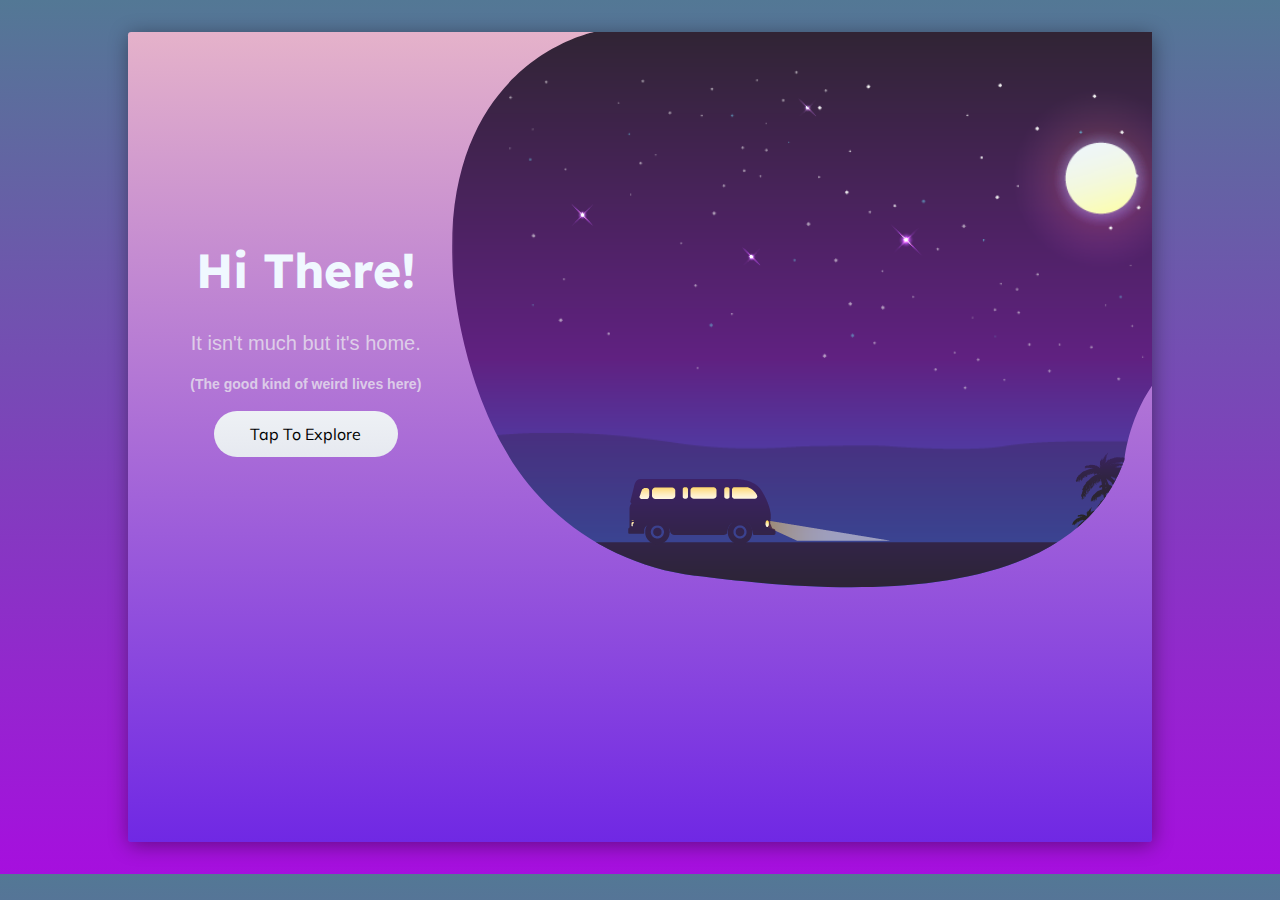
<file: index.html>
<!DOCTYPE html>
<html lang="en">

<head>
    <meta charset="UTF-8">
    <meta name="viewport" content="width=device-width, initial-scale=1.0">
    <meta http-equiv="X-UA-Compatible" content="ie=edge">
    <title>Responsive</title>
    <link href="https://fonts.googleapis.com/css?family=Lexend+Deca|Muli&display=swap&subset=vietnamese"
        rel="stylesheet">
    <link rel="stylesheet" href="style.css">
</head>

<body>
    <div class="wrapper">
        <div class="container">
            <div class="title">
                <h1>Hi There!</h1>
                <p>It isn't much but it's home.</p>
                <b>(The good kind of weird lives here)<br>
                <br>
                </b>
                <div class="buttons">
                    <a href="index2.html">
                        <button>Tap To Explore</button>
                    </a>
                </div>
            </div>
            <div class="graphic">
                <div class="clip-svg">
                    <div class="night">
                        <div class="surface moveRight"></div>
                        <div class="car suspension">
                            <img src="./assets/Img_06.png" alt="">
                        </div>
                    </div>
                </div>
                <svg id="Layer_1" data-name="Layer 1" xmlns="http:www.w3.org/2000/svg"
                    xmlns:xlink="http://www.w3.org/1999/xlink" viewBox="0 0 809.39 555.27">
                    <defs>
                        <style>
                            .cls-1 {
                                fill: url(#linear-gradient);
                            }

                            .cls-2 {
                                fill: url(#linear-gradient-2);
                            }
                        </style>
                        <linearGradient id="linear-gradient" x1="669" y1="470" x2="669" y2="470"
                            gradientUnits="userSpaceOnUse">
                            <stop offset="0" stop-color="#7fe0f4" />
                            <stop offset="0.1" stop-color="#76d9f1" />
                            <stop offset="0.26" stop-color="#5cc8ea" />
                            <stop offset="0.47" stop-color="#33abdd" />
                            <stop offset="0.57" stop-color="#1e9cd7" />
                            <stop offset="0.87" stop-color="#0075be" />
                            <stop offset="0.99" stop-color="#355c97" />
                        </linearGradient>
                        <linearGradient id="linear-gradient-2" x1="557.61" y1="277.63" x2="1367" y2="277.63"
                            xlink:href="#linear-gradient" />
                    </defs>
                    <title>Svg_2</title>
                    <clipPath id="myClip">
                        <path class="cls-1" d="M669,470" transform="translate(-557.61)" />
                        <path class="cls-2"
                            d="M700,0S549,29,558,233c0,0,2.7,95.93,52.24,184.12C649.64,487.28,720.66,534,800.53,543.66c104.88,12.76,372,45.63,429.47-115.66,0,0,6.49-75.47,66.54-111,43.34-25.61,70.46-71.68,70.46-122V0Z"
                            transform="translate(-557.61)" />
                    </clipPath>
                </svg>
            </div>
        </div>
        <div class="mobile-view">
            <img src="./assets/72.jpg" alt="">
        </div>
        <div class="tablet-view">
            <img src="./assets/27.jpg" alt="">
        </div>

    </div>

</body>

</html>
</file>
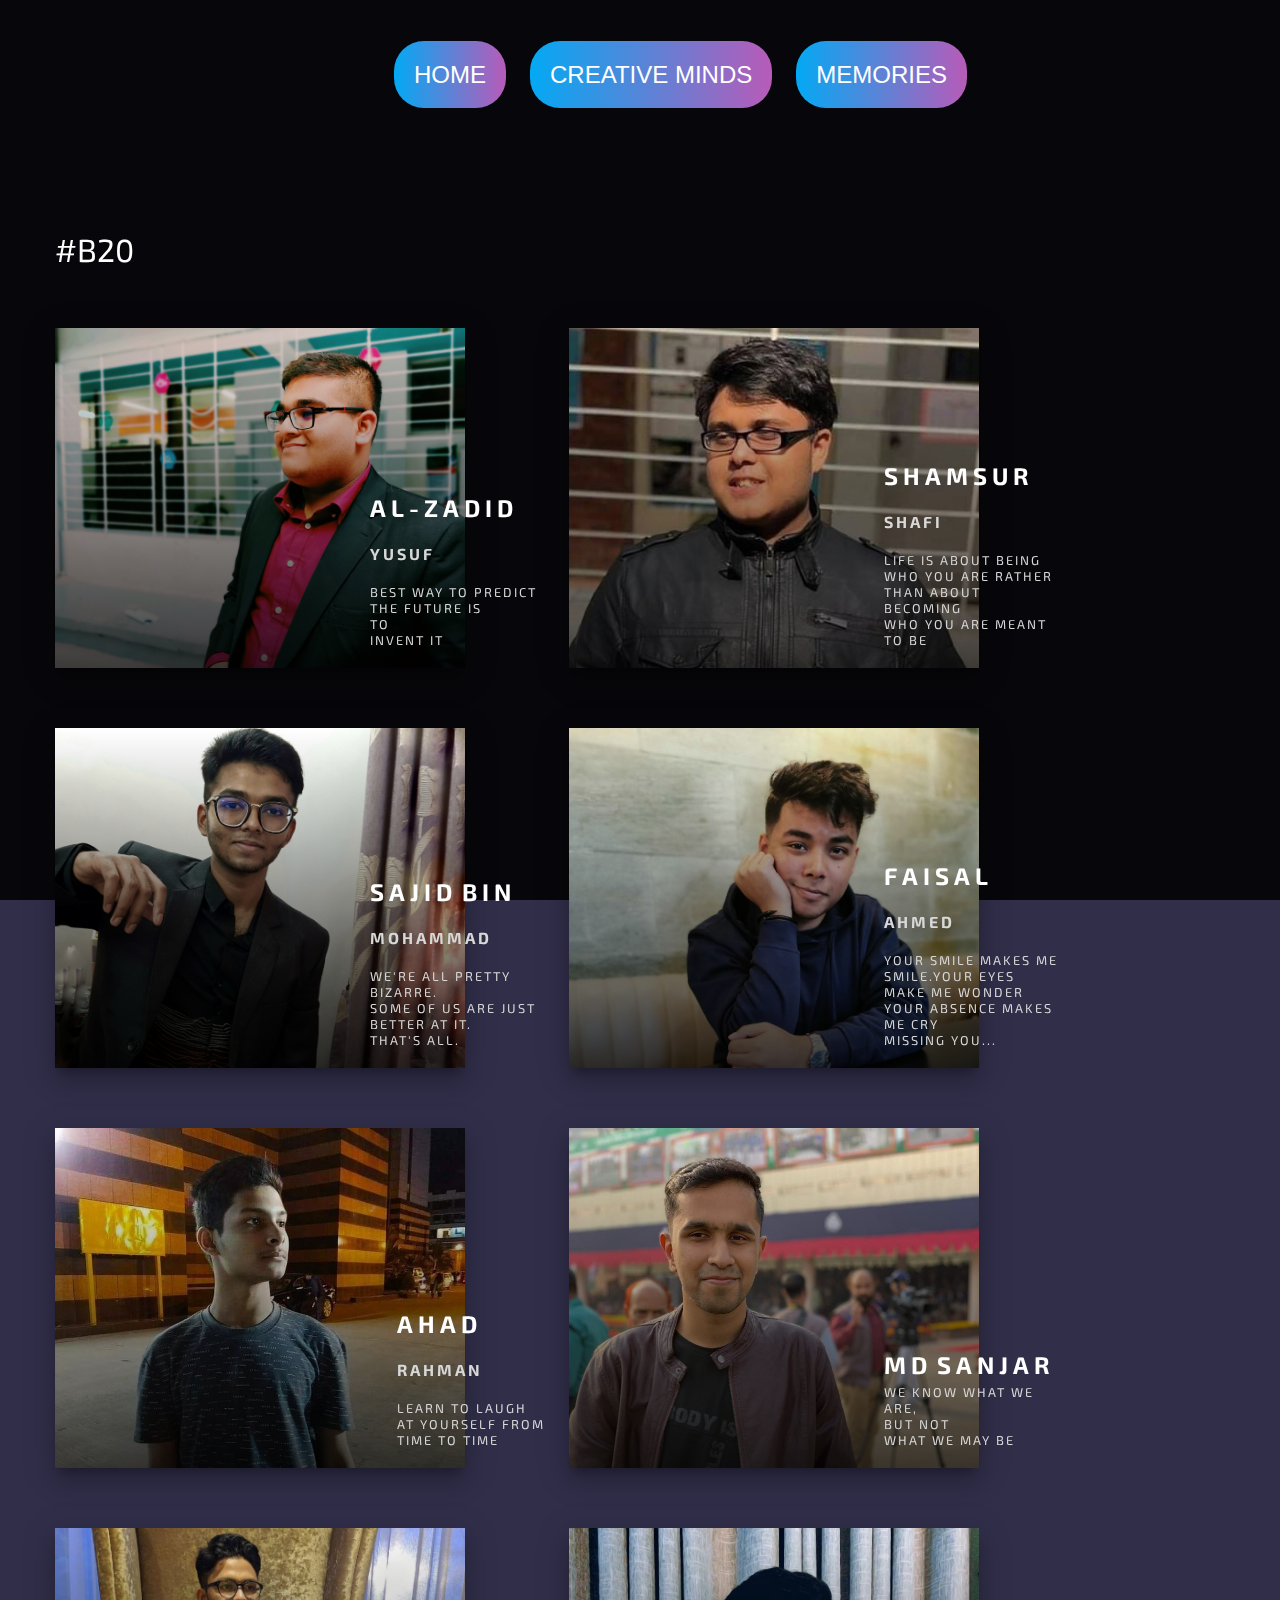
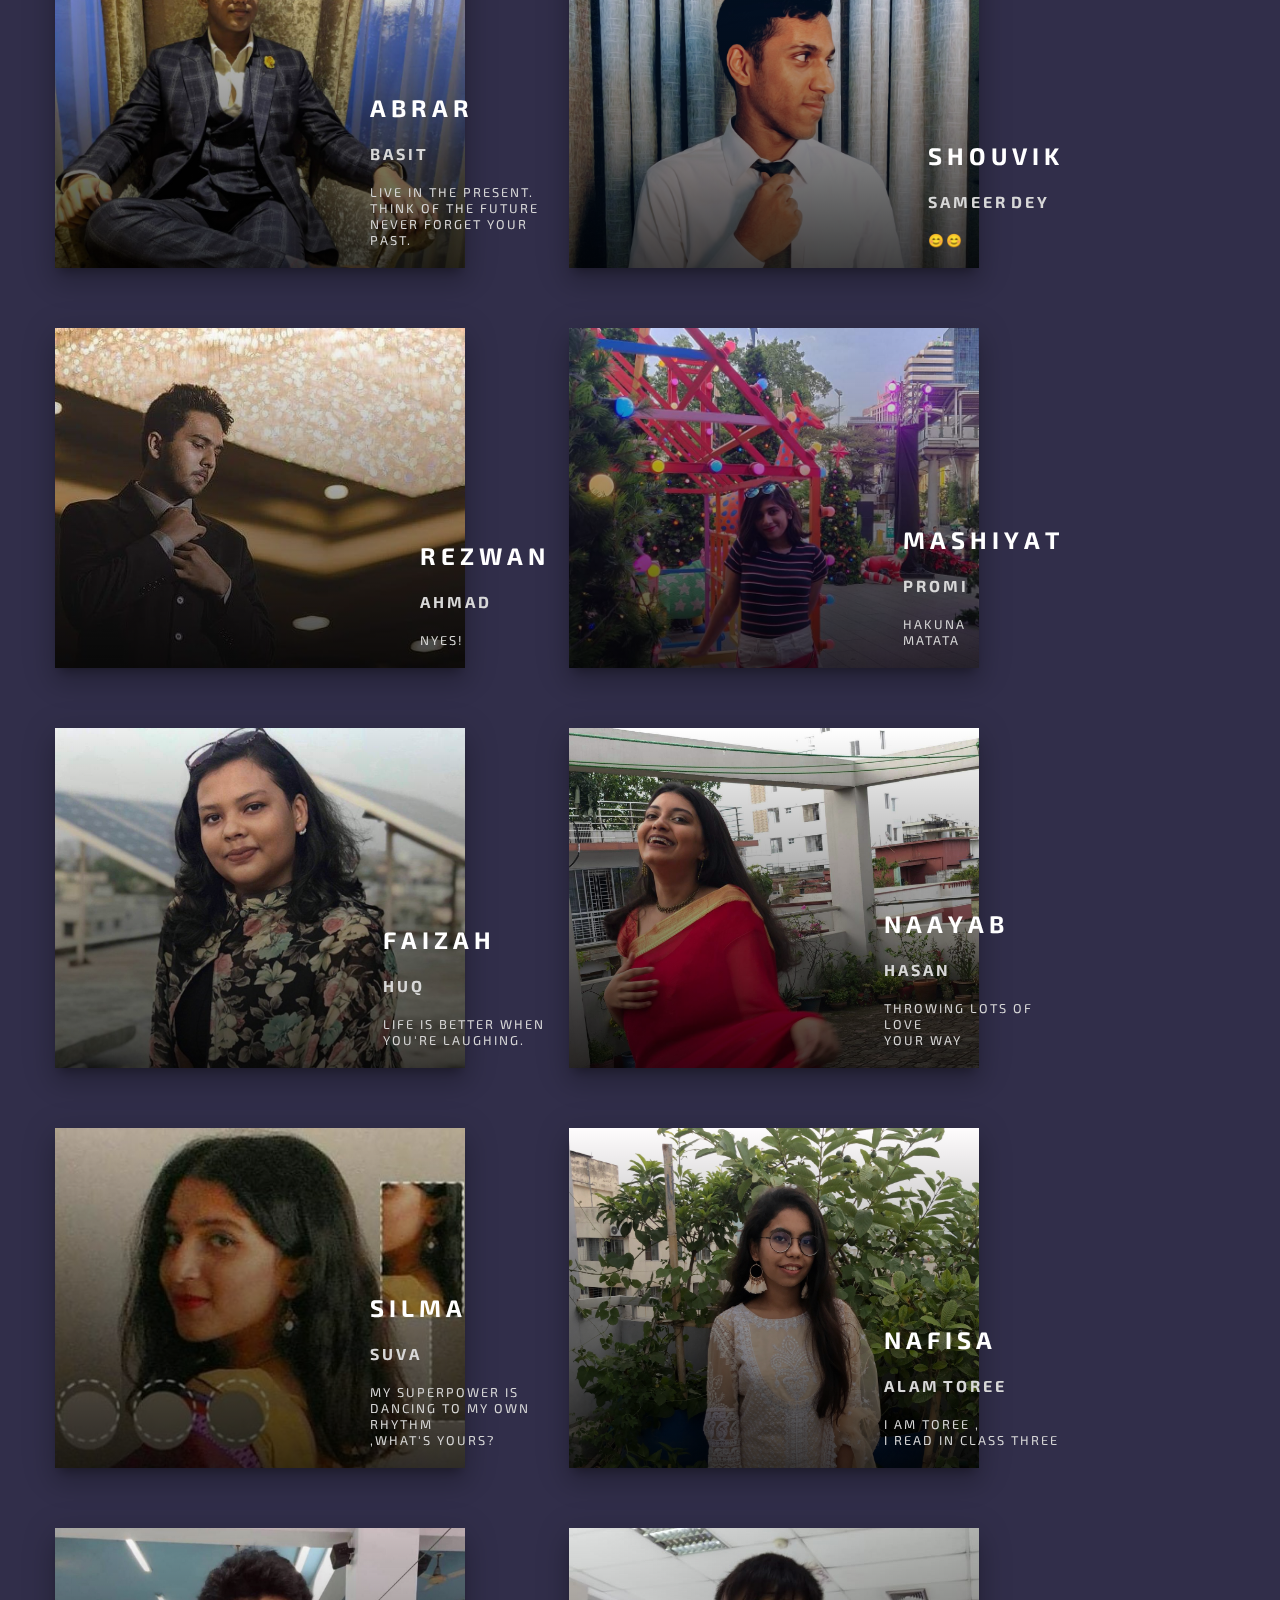
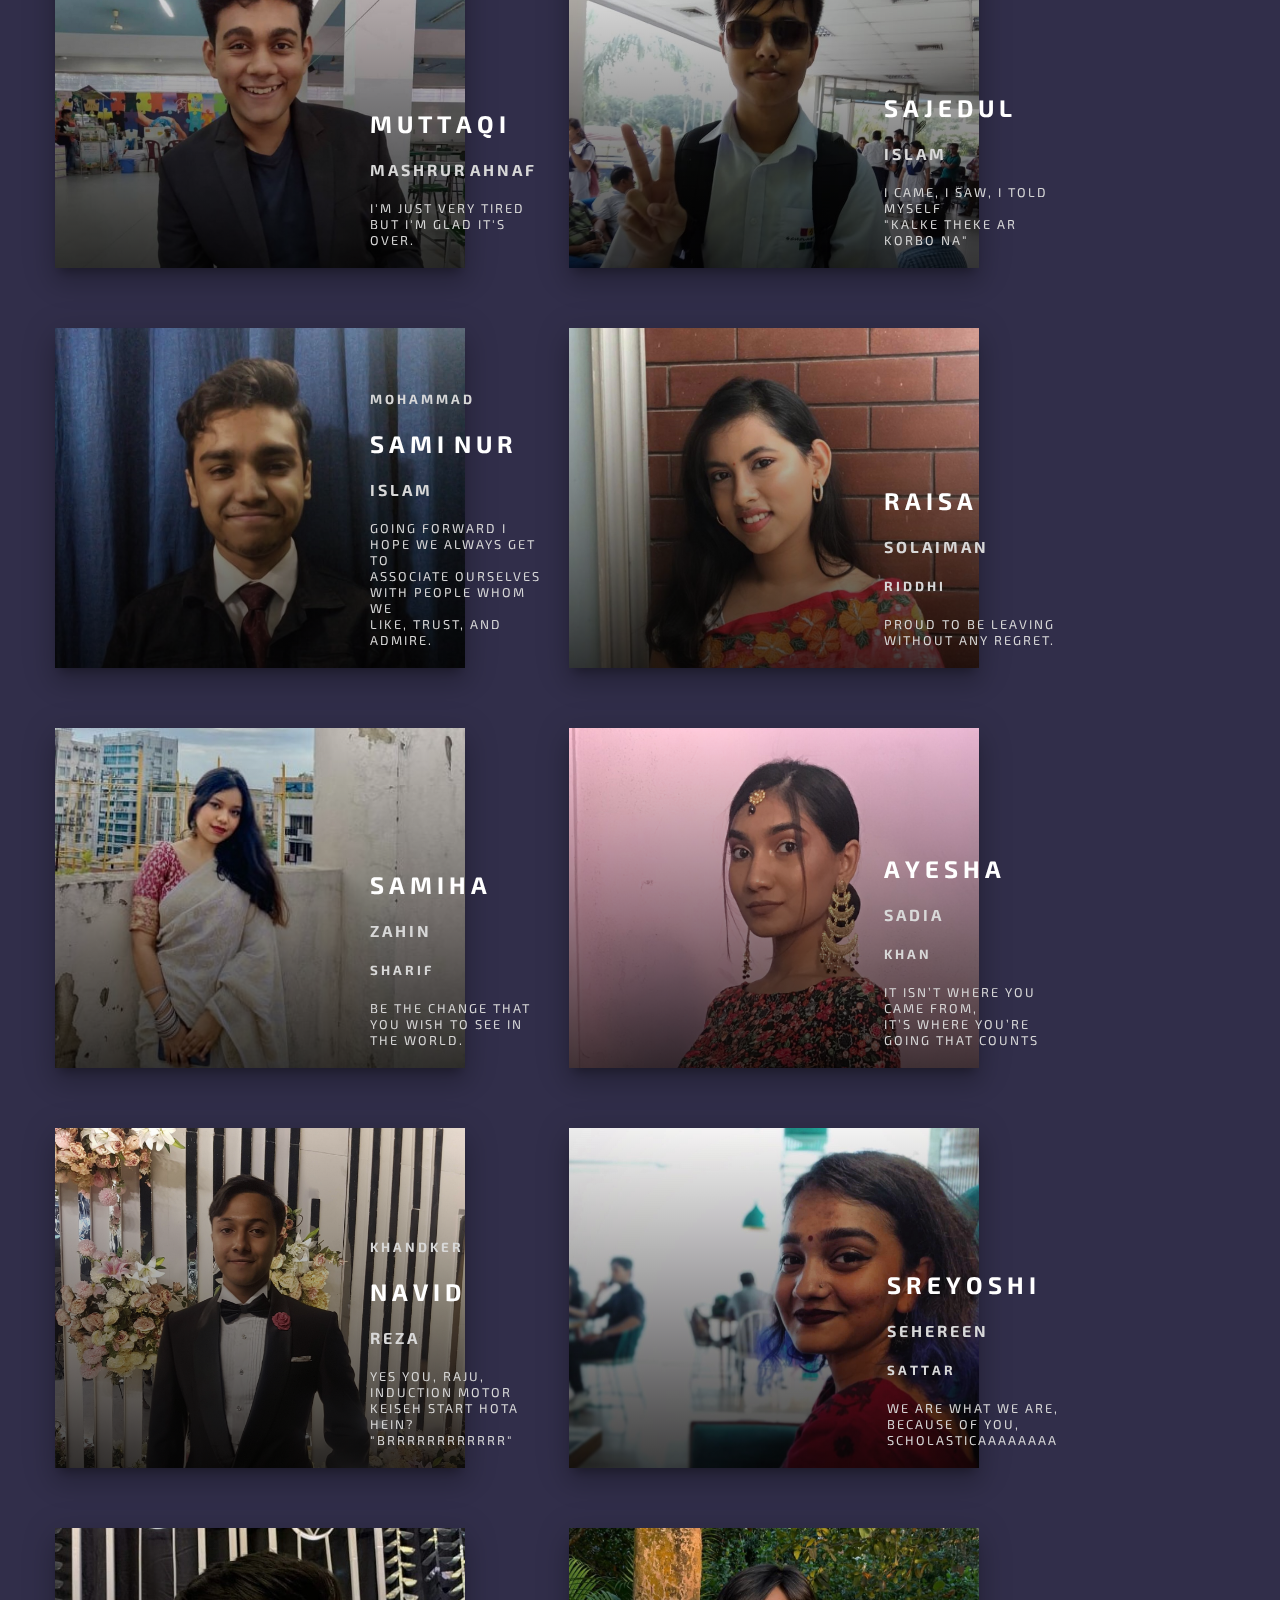
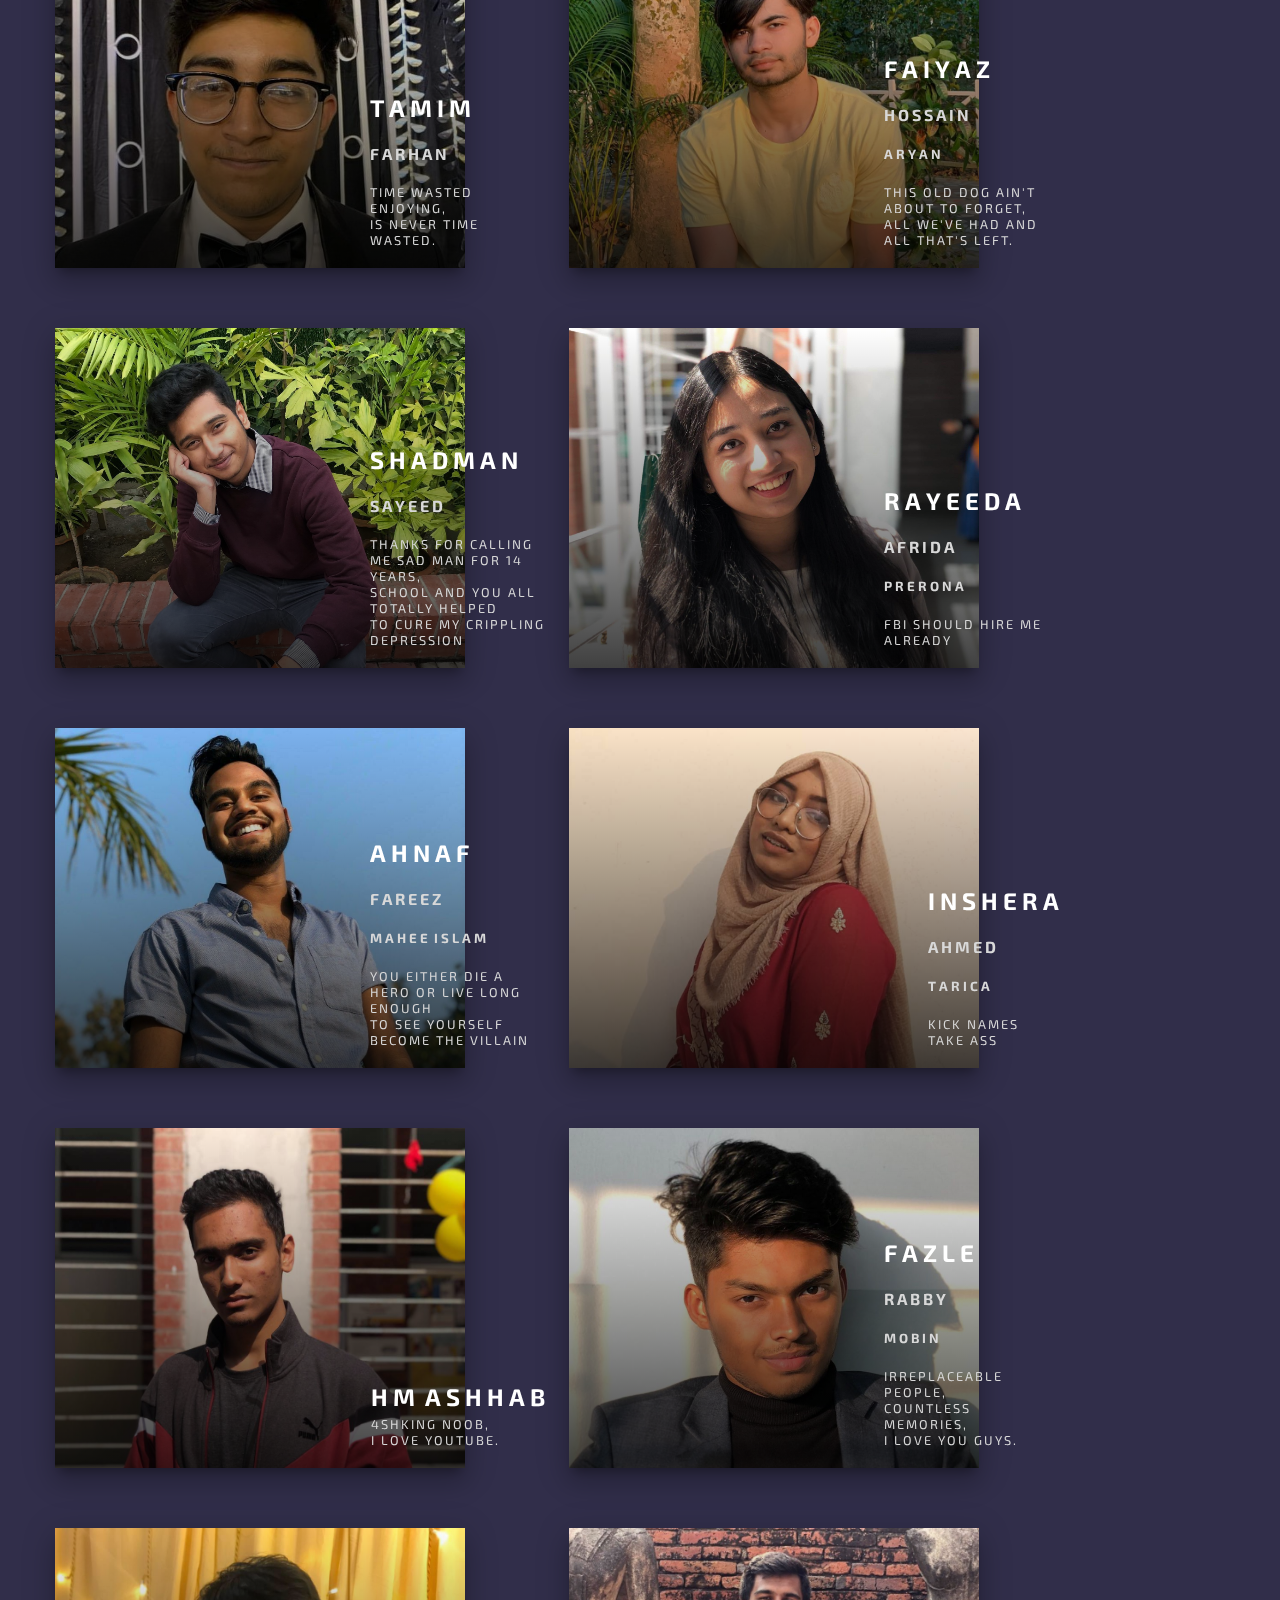
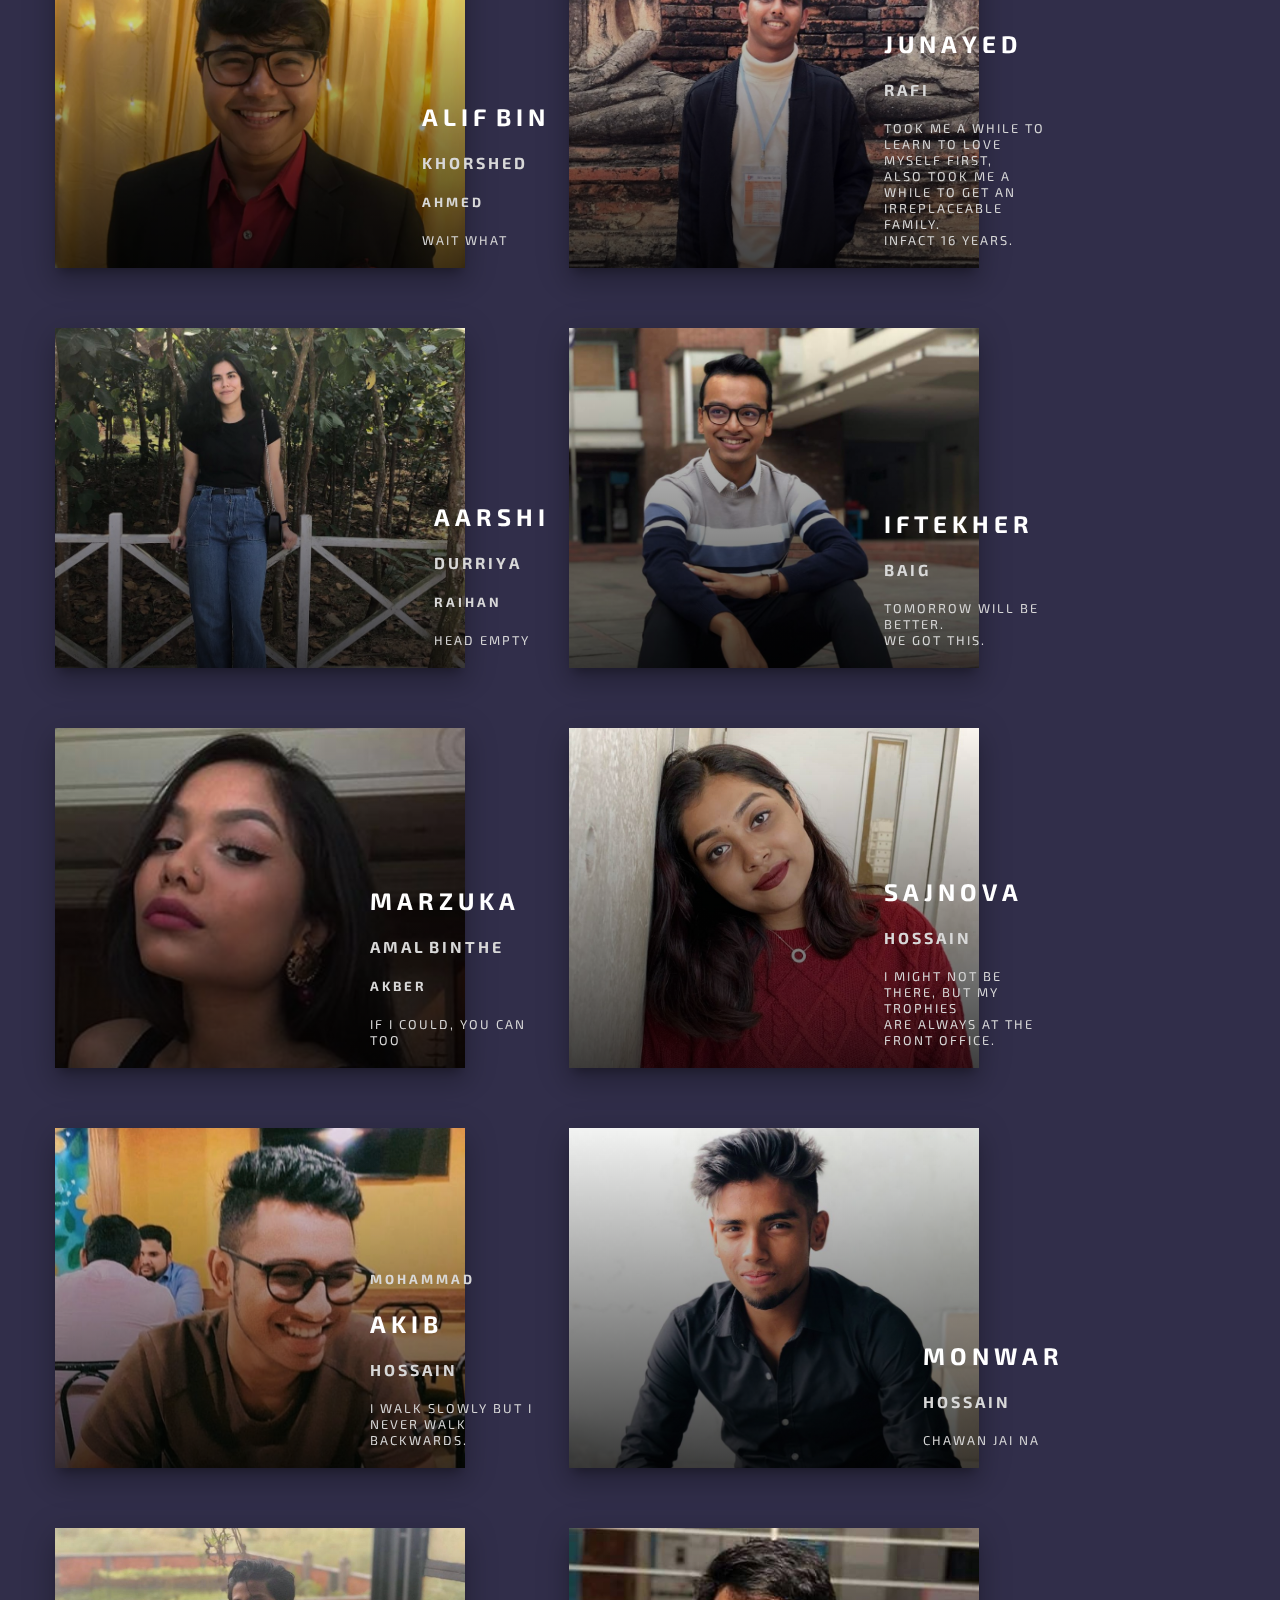
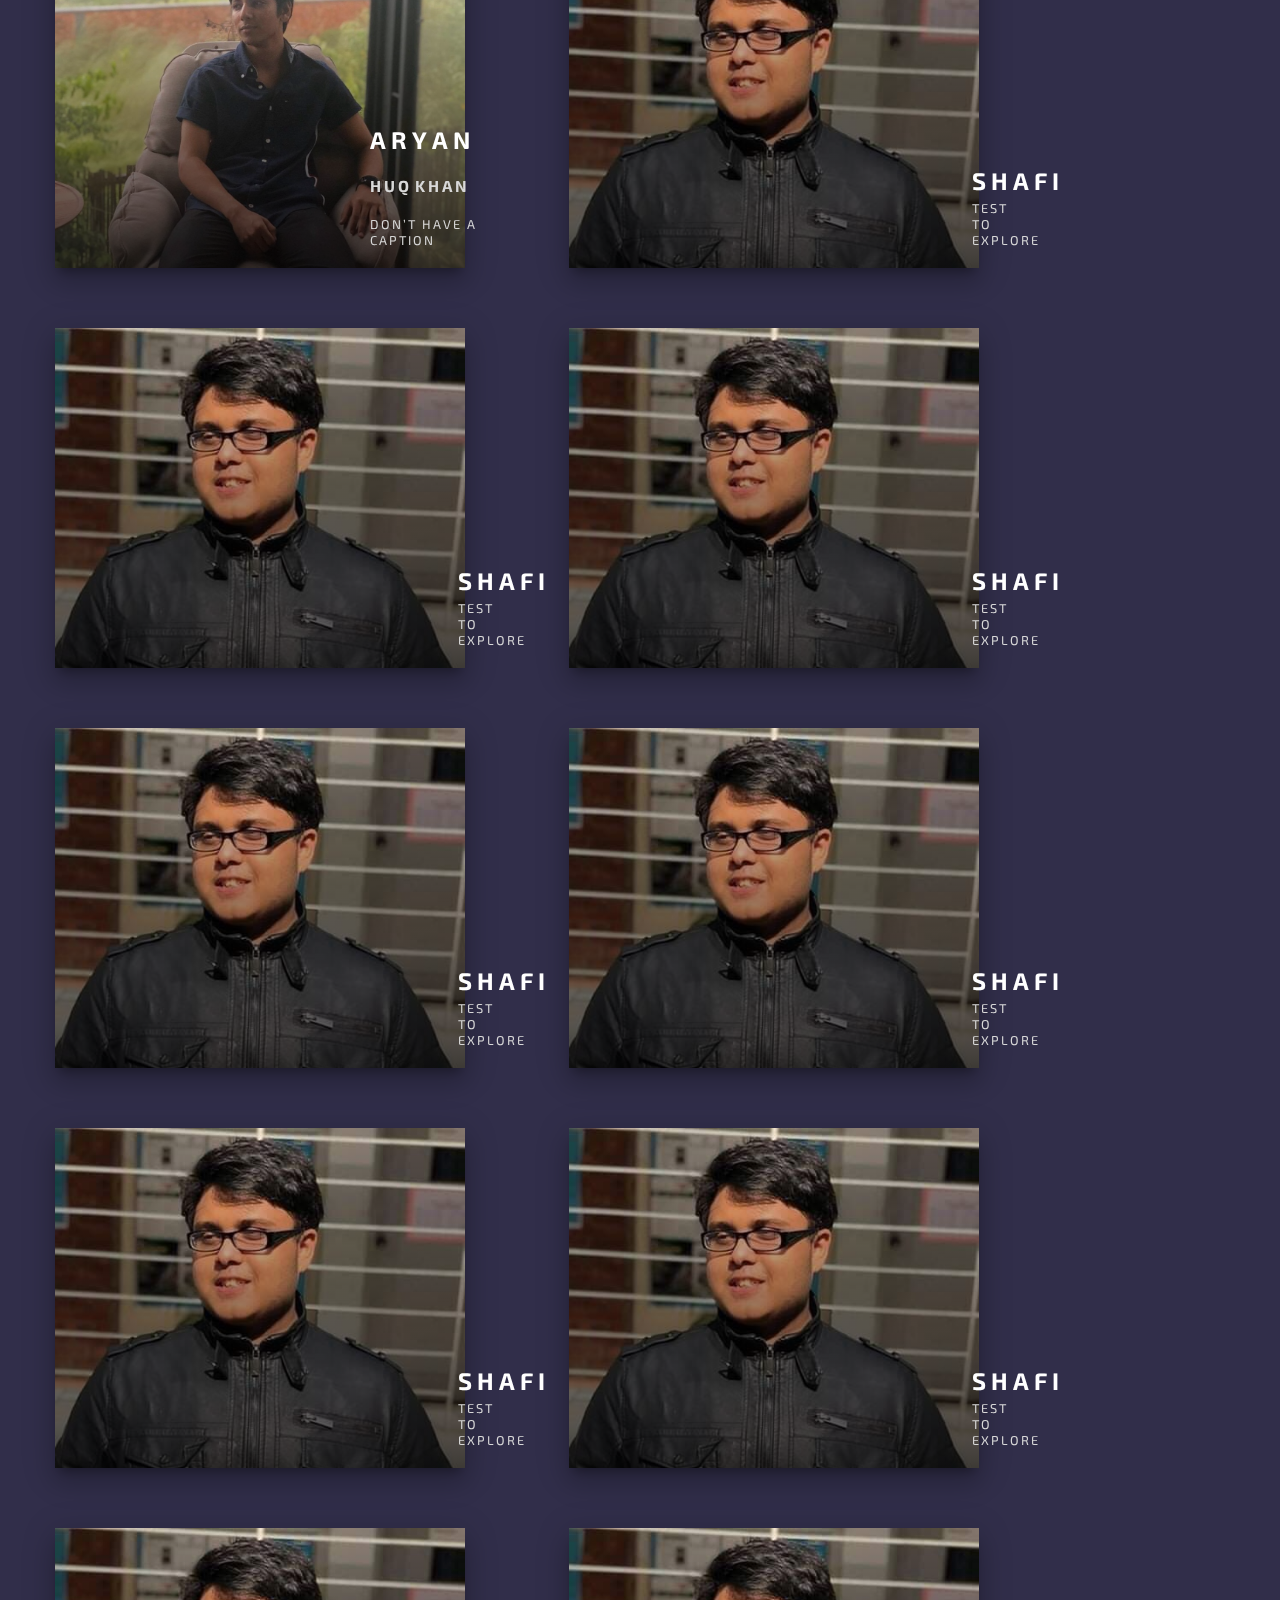
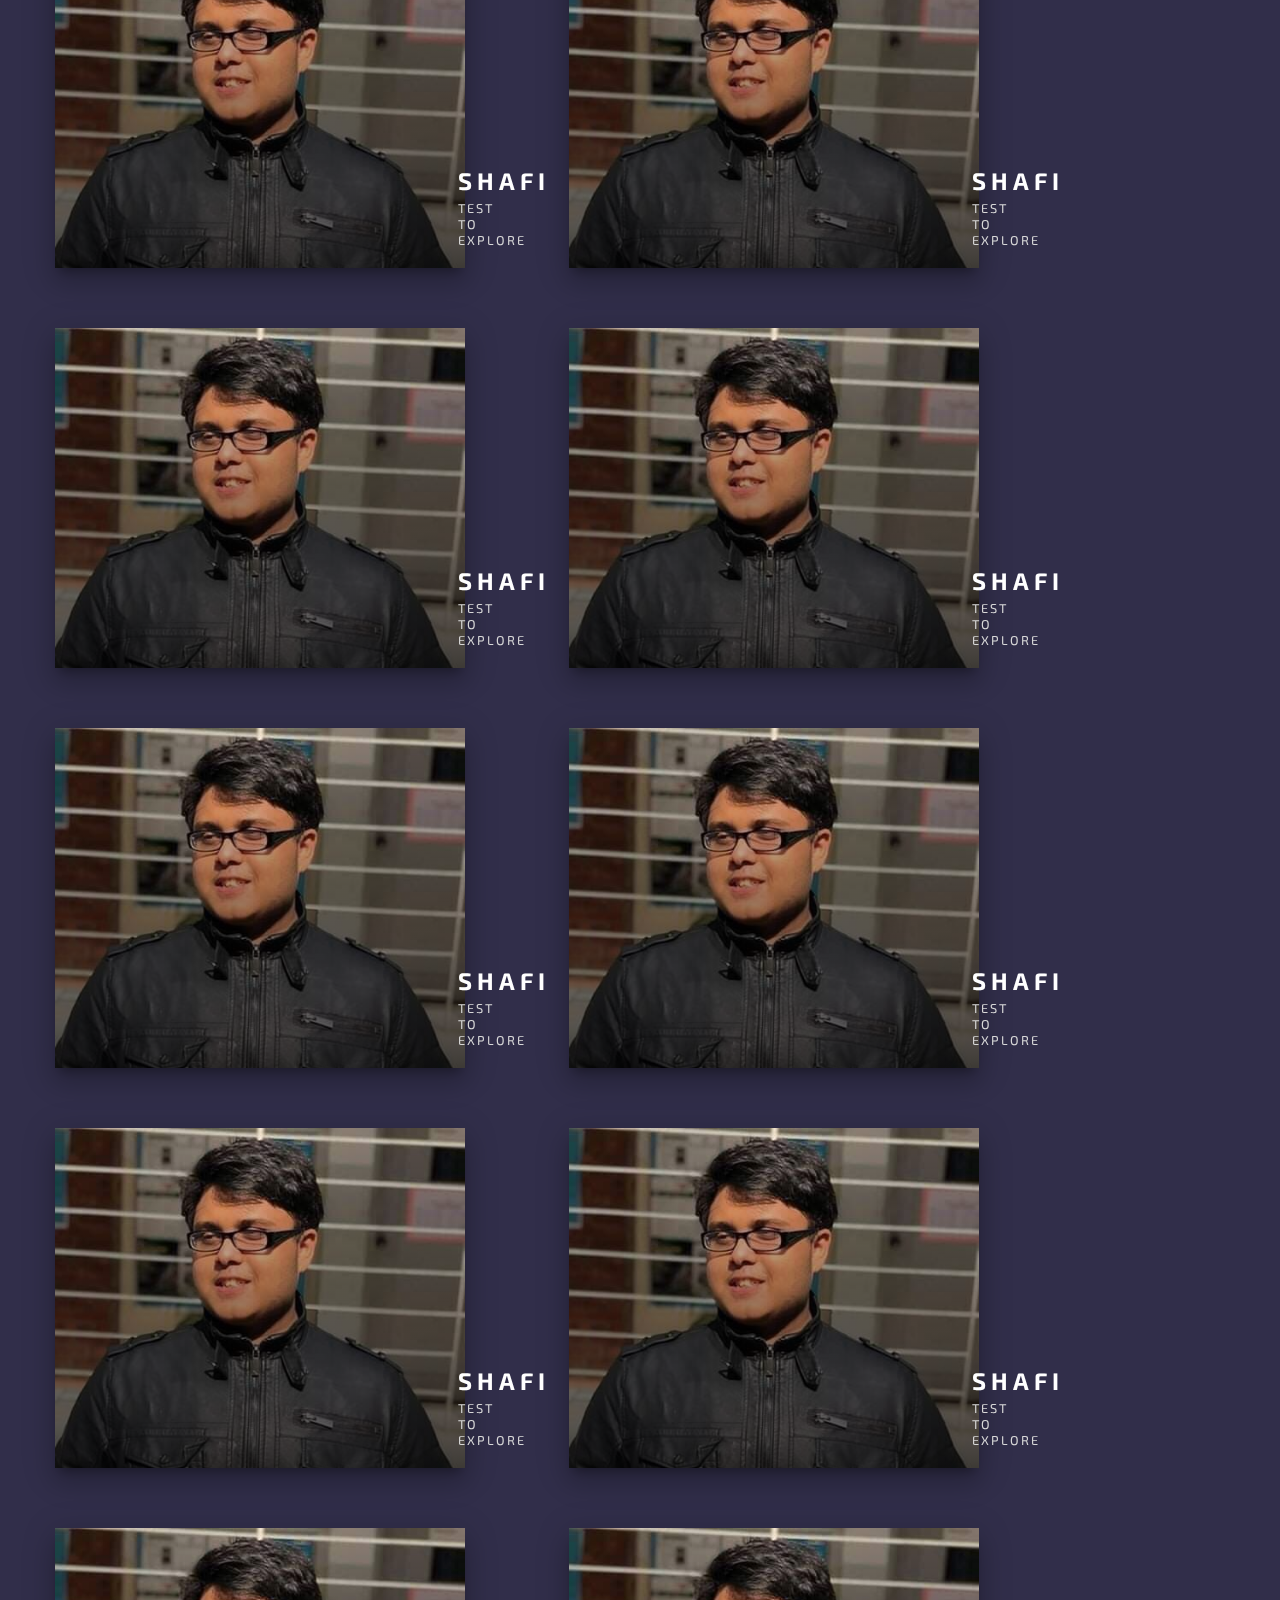
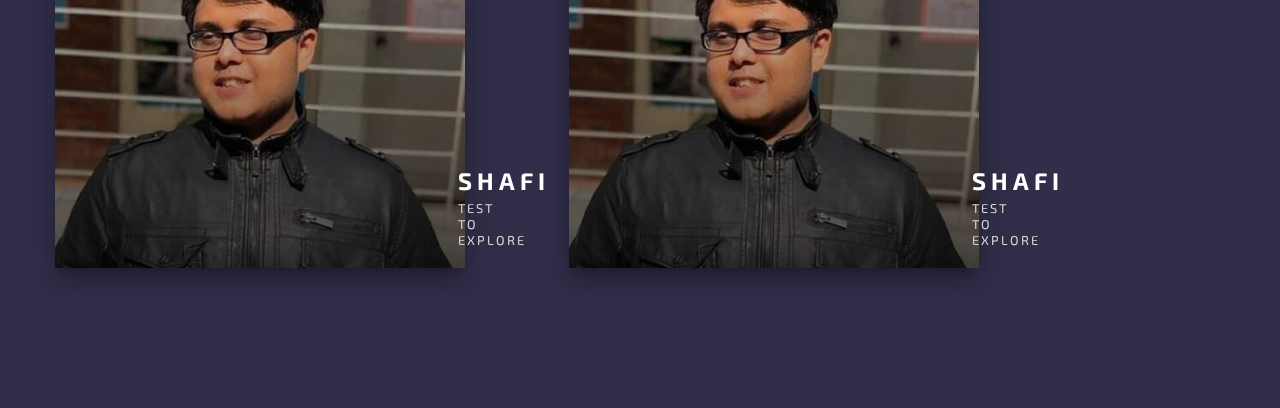
<file: index2.html>
<!DOCTYPE html>
<html lang="en" >
<head>
  <meta charset="UTF-8">
  <title>Secondary Page design</title>
  <link rel='stylesheet' href='https://fonts.googleapis.com/css?family=Exo+2:400,500,700,900'><link rel="stylesheet" href="./style2.css">

</head>
<body>
    <a href="index.html">Home</a>
    <a href="selection.html">Creative Minds</a>
    <a href="memoirs.html">Memories</a>
    
<!-- partial:index.partial.html -->
<div class="wrapper">
  <h1>#B20</h1>
  <div class="card" style="background-image: url('pic1.jpg')">
    <div class="card__content">
      <div class="card__content--description">
        <h3 class="roll-up">
          <span><span>A</span><span>A</span></span>
          <span><span>l</span><span>l</span></span>
          <span><span>-</span><span>-</span></span>
          <span><span>Z</span><span>Z</span></span>
          <span><span>a</span><span>a</span></span>
          <span><span>d</span><span>d</span></span>
          <span><span>i</span><span>i</span></span>
          <span><span>d</span><span>d</span></span>
        </h3>
        <h4 class="roll-up">
          <span><span>Y</span><span>Y</span></span>
          <span><span>U</span><span>U</span></span>
          <span><span>S</span><span>S</span></span>
          <span><span>U</span><span>U</span></span>
          <span><span>F</span><span>F</span></span>
        </h4>
        <p class="text-reveal">
          <span>
            <span>Best Way To Predict The Future Is</span>
            <span>To</span>
            <span>Invent It</span>
          </span>
          <span>
            <span><span>Best Way To Predict The Future Is</span></span>
            <span><span>To</span></span>
            <span><span>Invent It</span></span>
          </span>
        </p>
      </div>
    </div>
  </div>
  <div class="card" style="background-image: url('pic2.jpg');">
    <div class="card__content">
      <div class="card__content--description">
        <h3 class="roll-up">
          <span><span>S</span><span>S</span></span>
          <span><span>h</span><span>h</span></span>
          <span><span>a</span><span>a</span></span>
          <span><span>m</span><span>m</span></span>
          <span><span>s</span><span>s</span></span>
          <span><span>u</span><span>u</span></span>
          <span><span>r</span><span>r</span></span>
        </h3>
        <h4 class="roll-up">
          <span><span>S</span><span>S</span></span>
          <span><span>H</span><span>H</span></span>
          <span><span>A</span><span>A</span></span>
          <span><span>F</span><span>F</span></span>
          <span><span>I</span><span>I</span></span>
        </h4>
        <p class="text-reveal">
          <span>
            <span>Life is about being</span>
            <span>who you are rather than about becoming</span>
            <span>who you are meant to be</span>
          </span>
          <span>
            <span><span>Life is about being</span></span>
            <span><span>who you are rather than about becoming</span></span>
            <span><span>who you are meant to be</span></span>
          </span>
        </p>
      </div>
    </div>
  </div>
  <div class="card" style="background-image: url('pic3.jpeg');">
    <div class="card__content">
      <div class="card__content--description">
        <h3 class="roll-up">
          <span><span>S</span><span>S</span></span>
          <span><span>a</span><span>a</span></span>
          <span><span>j</span><span>j</span></span>
          <span><span>i</span><span>i</span></span>
          <span><span>d</span><span>d</span></span>
          <span><span></span><span> </span></span>
          <span><span>B</span><span>B</span></span>
          <span><span>i</span><span>i</span></span>
          <span><span>n</span><span>n</span></span>
        </h3>
        <h4 class="roll-up">
          <span><span>M</span><span>M</span></span>
          <span><span>O</span><span>O</span></span>
          <span><span>H</span><span>H</span></span>
          <span><span>A</span><span>A</span></span>
          <span><span>M</span><span>M</span></span>
          <span><span>M</span><span>M</span></span>
          <span><span>A</span><span>A</span></span>
          <span><span>D</span><span>D</span></span>
        </h4>
        <p class="text-reveal">
          <span>
            <span>We're All Pretty Bizarre.</span>
            <span>Some of Us Are Just Better at It.</span>
            <span>That's All.</span>
          </span>
          <span>
            <span><span>We're All Pretty Bizarre.</span></span>
            <span><span>Some of Us Are Just Better at It.</span></span>
            <span><span>That's All.</span></span>
          </span>
        </p>
      </div>
    </div>
  </div>
  <div class="card" style="background-image: url('pic4.jpeg');">
    <div class="card__content">
      <div class="card__content--description">
        <h3 class="roll-up">
          <span><span>F</span><span>F</span></span>
          <span><span>a</span><span>a</span></span>
          <span><span>i</span><span>i</span></span>
          <span><span>s</span><span>s</span></span>
          <span><span>a</span><span>a</span></span>
          <span><span>l</span><span>l</span></span>
        </h3>
        <h4 class="roll-up">
          <span><span>A</span><span>A</span></span>
          <span><span>H</span><span>H</span></span>
          <span><span>M</span><span>M</span></span>
          <span><span>E</span><span>E</span></span>
          <span><span>D</span><span>D</span></span>
        </h4>
        <p class="text-reveal">
          <span>
            <span>Your smile makes me smile.Your eyes make me wonder</span>
            <span>Your absence makes me cry</span>
            <span>Missing you...</span>
          </span>
          <span>
            <span><span>Your smile makes me smile.Your eyes make me wonder</span></span>
            <span><span>Your absence makes me cry</span></span>
            <span><span>Missing you...</span></span>
          </span>
        </p>
      </div>
    </div>
  </div>
  <div class="card" style="background-image: url('pic5.jpeg');">
    <div class="card__content">
      <div class="card__content--description">
        <h3 class="roll-up">
          <span><span>A</span><span>A</span></span>
          <span><span>h</span><span>h</span></span>
          <span><span>a</span><span>a</span></span>
          <span><span>d</span><span>d</span></span>
        </h3>
        <h4 class="roll-up">
          <span><span>R</span><span>R</span></span>
          <span><span>A</span><span>A</span></span>
          <span><span>H</span><span>H</span></span>
          <span><span>M</span><span>M</span></span>
          <span><span>A</span><span>A</span></span>
          <span><span>N</span><span>N</span></span>
        </h4>
        <p class="text-reveal">
          <span>
            <span>Learn to laugh</span>
            <span>at yourself from</span>
            <span>time to time</span>
          </span>
          <span>
            <span><span>Learn to laugh</span></span>
            <span><span>at yourself from</span></span>
            <span><span>time to time</span></span>
          </span>
        </p>
      </div>
    </div>
  </div>
  <div class="card" style="background-image: url('pic6.jpeg');">
    <div class="card__content">
      <div class="card__content--description">
        <h3 class="roll-up">
          <span><span>M</span><span>M</span></span>
          <span><span>D</span><span>D</span></span>
          <span><span> </span><span> </span></span>
          <span><span>S</span><span>S</span></span>
          <span><span>a</span><span>a</span></span>
          <span><span>n</span><span>n</span></span>
          <span><span>j</span><span>j</span></span>
          <span><span>a</span><span>a</span></span>
          <span><span>r</span><span>r</span></span>
        </h3>
        <p class="text-reveal">
          <span>
            <span>We know what we are,</span>
            <span>but not</span>
            <span>what we may be</span>
          </span>
          <span>
            <span><span>We know what we are,</span></span>
            <span><span>but not</span></span>
            <span><span>what we may be</span></span>
          </span>
        </p>
      </div>
    </div>
  </div>
  <div class="card" style="background-image: url('pic7.jpg');">
    <div class="card__content">
      <div class="card__content--description">
        <h3 class="roll-up">
          <span><span>A</span><span>A</span></span>
          <span><span>b</span><span>b</span></span>
          <span><span>r</span><span>r</span></span>
          <span><span>a</span><span>a</span></span>
          <span><span>r</span><span>r</span></span>
        </h3>
        <h4 class="roll-up">
          <span><span>B</span><span>B</span></span>
          <span><span>A</span><span>A</span></span>
          <span><span>S</span><span>S</span></span>
          <span><span>I</span><span>I</span></span>
          <span><span>T</span><span>T</span></span>
        </h4>
        <p class="text-reveal">
          <span>
            <span>Live in the present.</span>
            <span>Think of the future</span>
            <span>Never forget your past.</span>
          </span>
          <span>
            <span><span>Live in the present.</span></span>
            <span><span>Think of the future</span></span>
            <span><span>Never forget your past.</span></span>
          </span>
        </p>
      </div>
    </div>
  </div>
  <div class="card" style="background-image: url('pic8.JPEG');">
    <div class="card__content">
      <div class="card__content--description">
        <h3 class="roll-up">
          <span><span>S</span><span>S</span></span>
          <span><span>h</span><span>h</span></span>
          <span><span>o</span><span>o</span></span>
          <span><span>u</span><span>u</span></span>
          <span><span>v</span><span>v</span></span>
          <span><span>i</span><span>i</span></span>
          <span><span>k</span><span>k</span></span>
        </h3>
        <h4 class="roll-up">
          <span><span>S</span><span>S</span></span>
          <span><span>A</span><span>A</span></span>
          <span><span>M</span><span>M</span></span>
          <span><span>E</span><span>E</span></span>
          <span><span>E</span><span>E</span></span>
          <span><span>R</span><span>R</span></span>
          <span><span> </span><span> </span></span>
          <span><span>D</span><span>D</span></span>
          <span><span>E</span><span>E</span></span>
          <span><span>Y</span><span>Y</span></span>
        </h4>
        <p class="text-reveal">
          <span>
            <span></span>
            <span>😊😊</span>
          </span>
          <span>
            <span><span>😊😊</span></span>
          </span>
        </p>
      </div>
    </div>
  </div>
  <div class="card" style="background-image: url('pic9.jpeg');">
    <div class="card__content">
      <div class="card__content--description">
        <h3 class="roll-up">
          <span><span>R</span><span>R</span></span>
          <span><span>e</span><span>e</span></span>
          <span><span>z</span><span>z</span></span>
          <span><span>w</span><span>w</span></span>
          <span><span>a</span><span>a</span></span>
          <span><span>n</span><span>n</span></span>
        </h3>
        <h4 class="roll-up">
          <span><span>A</span><span>A</span></span>
          <span><span>H</span><span>H</span></span>
          <span><span>M</span><span>M</span></span>
          <span><span>A</span><span>A</span></span>
          <span><span>D</span><span>D</span></span>
        </h4>
        <p class="text-reveal">
          <span>
            <span>Nyes!</span>
          </span>
          <span>
            <span><span>Nyes!</span></span>
          </span>
        </p>
      </div>
    </div>
  </div>
  <div class="card" style="background-image: url('pic11.jpeg');">
    <div class="card__content">
      <div class="card__content--description">
        <h3 class="roll-up">
          <span><span>M</span><span>M</span></span>
          <span><span>a</span><span>a</span></span>
          <span><span>s</span><span>s</span></span>
          <span><span>h</span><span>h</span></span>
          <span><span>i</span><span>i</span></span>
          <span><span>y</span><span>y</span></span>
          <span><span>a</span><span>a</span></span>
          <span><span>t</span><span>t</span></span>
        </h3>
        <h4 class="roll-up">
          <span><span>P</span><span>P</span></span>
          <span><span>R</span><span>R</span></span>
          <span><span>O</span><span>O</span></span>
          <span><span>M</span><span>M</span></span>
          <span><span>I</span><span>I</span></span>
        </h4>
        <p class="text-reveal">
          <span>
            <span>Hakuna</span>
            <span>Matata</span>
          </span>
          <span>
            <span><span>Hakuna</span></span>
            <span><span>Matata</span></span>
          </span>
        </p>
      </div>
    </div>
  </div>
  <div class="card" style="background-image: url('pic10.jpeg');">
    <div class="card__content">
      <div class="card__content--description">
        <h3 class="roll-up">
          <span><span>F</span><span>F</span></span>
          <span><span>a</span><span>a</span></span>
          <span><span>i</span><span>i</span></span>
          <span><span>z</span><span>z</span></span>
          <span><span>a</span><span>a</span></span>
          <span><span>h</span><span>h</span></span>
        </h3>
        <h4 class="roll-up">
          <span><span>H</span><span>H</span></span>
          <span><span>U</span><span>U</span></span>
          <span><span>Q</span><span>Q</span></span>
        </h4>
        <p class="text-reveal">
          <span>
            <span>Life is better when</span>
            <span>you're laughing.</span>
          </span>
          <span>
            <span><span>Life is better when</span></span>
            <span><span>you're laughing.</span></span>
          </span>
        </p>
      </div>
    </div>
  </div>
  <div class="card" style="background-image: url('pic12.jpeg');">
    <div class="card__content">
      <div class="card__content--description">
        <h3 class="roll-up">
          <span><span>N</span><span>N</span></span>
          <span><span>a</span><span>a</span></span>
          <span><span>a</span><span>a</span></span>
          <span><span>y</span><span>y</span></span>
          <span><span>a</span><span>a</span></span>
          <span><span>b</span><span>b</span></span>
        </h3>
        <h4 class="roll-up">
          <span><span>H</span><span>H</span></span>
          <span><span>A</span><span>A</span></span>
          <span><span>S</span><span>S</span></span>
          <span><span>A</span><span>A</span></span>
          <span><span>N</span><span>N</span></span>
        </h4>
        <p class="text-reveal">
          <span>
            <span>Throwing lots of love</span>
            <span>your way</span>
          </span>
          <span>
            <span><span>Throwing lots of love</span></span>
            <span><span>your way</span></span>
          </span>
        </p>
      </div>
    </div>
  </div>
  <div class="card" style="background-image: url('pic13.jpeg');">
    <div class="card__content">
      <div class="card__content--description">
        <h3 class="roll-up">
          <span><span>S</span><span>S</span></span>
          <span><span>i</span><span>i</span></span>
          <span><span>l</span><span>l</span></span>
          <span><span>m</span><span>m</span></span>
          <span><span>a</span><span>a</span></span>
        </h3>
        <h4 class="roll-up">
          <span><span>S</span><span>S</span></span>
          <span><span>U</span><span>U</span></span>
          <span><span>V</span><span>V</span></span>
          <span><span>A</span><span>A</span></span>
        </h4>
        <p class="text-reveal">
          <span>
            <span>My superpower is dancing to my own rhythm</span>
            <span>,what's yours?</span>
          </span>
          <span>
            <span><span>My superpower is dancing to my own rhythm</span></span>
            <span><span>,what's yours?</span></span>
          </span>
        </p>
      </div>
    </div>
  </div>
  <div class="card" style="background-image: url('pic14.JPG');">
    <div class="card__content">
      <div class="card__content--description">
        <h3 class="roll-up">
          <span><span>N</span><span>N</span></span>
          <span><span>a</span><span>a</span></span>
          <span><span>f</span><span>f</span></span>
          <span><span>i</span><span>i</span></span>
          <span><span>s</span><span>s</span></span>
          <span><span>a</span><span>a</span></span>
        </h3>
        <h4 class="roll-up">
          <span><span>A</span><span>A</span></span>
          <span><span>L</span><span>L</span></span>
          <span><span>A</span><span>A</span></span>
          <span><span>M</span><span>M</span></span>
          <span><span> </span><span> </span></span>
          <span><span>T</span><span>T</span></span>
          <span><span>O</span><span>O</span></span>
          <span><span>R</span><span>R</span></span>
          <span><span>E</span><span>E</span></span>
          <span><span>E</span><span>E</span></span>
        </h4>
        <p class="text-reveal">
          <span>
            <span>I am Toree ,</span>
            <span>I read in class three</span>
          </span>
          <span>
            <span><span>I am Toree ,</span></span>
            <span><span>I read in class three</span></span>
          </span>
        </p>
      </div>
    </div>
  </div>
  <div class="card" style="background-image: url('pic15.jpg');">
    <div class="card__content">
      <div class="card__content--description">
        <h3 class="roll-up">
          <span><span>M</span><span>M</span></span>
          <span><span>u</span><span>u</span></span>
          <span><span>t</span><span>t</span></span>
          <span><span>t</span><span>t</span></span>
          <span><span>a</span><span>a</span></span>
          <span><span>q</span><span>q</span></span>
          <span><span>i</span><span>i</span></span>
        </h3>
        <h4 class="roll-up">
          <span><span>M</span><span>M</span></span>
          <span><span>A</span><span>A</span></span>
          <span><span>S</span><span>S</span></span>
          <span><span>H</span><span>H</span></span>
          <span><span>R</span><span>R</span></span>
          <span><span>U</span><span>U</span></span>
          <span><span>R</span><span>R</span></span>
          <span><span> </span><span> </span></span>
          <span><span>A</span><span>A</span></span>
          <span><span>H</span><span>H</span></span>
          <span><span>N</span><span>N</span></span>
          <span><span>A</span><span>A</span></span>
          <span><span>F</span><span>F</span></span>
        </h4>
        <p class="text-reveal">
          <span>
            <span>I'm just very tired</span>
            <span>but I'm glad it's over.</span>
            <span> </span>
          </span>
          <span>
            <span><span>I'm just very tired</span></span>
            <span><span>but I'm glad it's over.</span></span>
            <span><span> </span></span>
          </span>
        </p>
      </div>
    </div>
  </div>
  <div class="card" style="background-image: url('pic16.jpg');">
    <div class="card__content">
      <div class="card__content--description">
        <h3 class="roll-up">
          <span><span>S</span><span>S</span></span>
          <span><span>a</span><span>a</span></span>
          <span><span>j</span><span>j</span></span>
          <span><span>e</span><span>e</span></span>
          <span><span>d</span><span>d</span></span>
          <span><span>u</span><span>u</span></span>
          <span><span>l</span><span>l</span></span>
        </h3>
        <h4 class="roll-up">
          <span><span>I</span><span>I</span></span>
          <span><span>S</span><span>S</span></span>
          <span><span>L</span><span>L</span></span>
          <span><span>A</span><span>A</span></span>
          <span><span>M</span><span>M</span></span>
        </h4>
        <p class="text-reveal">
          <span>
            <span>I came, I saw, I told myself</span>
            <span>"Kalke theke ar korbo na"</span>
          </span>
          <span>
            <span><span>I came, I saw, I told myself</span></span>
            <span><span>"Kalke theke ar korbo na"</span></span>
          </span>
        </p>
      </div>
    </div>
  </div>
  <div class="card" style="background-image: url('pic17.jpg');">
    <div class="card__content">
      <div class="card__content--description">
        <h5 class="roll-up">
          <span><span>M</span><span>M</span></span>
          <span><span>O</span><span>O</span></span>
          <span><span>H</span><span>H</span></span>
          <span><span>A</span><span>A</span></span>
          <span><span>M</span><span>M</span></span>
          <span><span>M</span><span>M</span></span>
          <span><span>A</span><span>A</span></span>
          <span><span>D</span><span>D</span></span>
        </h5>
        <h3 class="roll-up">
          <span><span>S</span><span>S</span></span>
          <span><span>a</span><span>a</span></span>
          <span><span>m</span><span>m</span></span>
          <span><span>i</span><span>i</span></span>
          <span><span> </span><span> </span></span>
          <span><span>N</span><span>N</span></span>
          <span><span>u</span><span>u</span></span>
          <span><span>r</span><span>r</span></span>
        </h3>
        <h4 class="roll-up">
          <span><span>I</span><span>I</span></span>
          <span><span>S</span><span>S</span></span>
          <span><span>L</span><span>L</span></span>
          <span><span>A</span><span>A</span></span>
          <span><span>M</span><span>M</span></span>
        </h4>
        <p class="text-reveal">
          <span>
            <span>Going forward I hope we always get to</span>
            <span>associate ourselves with people whom we</span>
            <span>like, trust, and admire.</span>
          </span>
          <span>
            <span><span>Going forward I hope we always get to</span></span>
            <span><span>associate ourselves with people whom we</span></span>
            <span><span>like, trust, and admire.</span></span>
          </span>
        </p>
      </div>
    </div>
  </div>
  <div class="card" style="background-image: url('pic18.jpg');">
    <div class="card__content">
      <div class="card__content--description">
        <h3 class="roll-up">
          <span><span>R</span><span>R</span></span>
          <span><span>a</span><span>a</span></span>
          <span><span>i</span><span>i</span></span>
          <span><span>s</span><span>s</span></span>
          <span><span>a</span><span>a</span></span>
        </h3>
        <h4 class="roll-up">
          <span><span>S</span><span>S</span></span>
          <span><span>O</span><span>O</span></span>
          <span><span>L</span><span>L</span></span>
          <span><span>A</span><span>A</span></span>
          <span><span>I</span><span>I</span></span>
          <span><span>M</span><span>M</span></span>
          <span><span>A</span><span>A</span></span>
          <span><span>N</span><span>N</span></span>
        </h4>
        <h5 class="roll-up">
          <span><span>R</span><span>R</span></span>
          <span><span>I</span><span>I</span></span>
          <span><span>D</span><span>D</span></span>
          <span><span>D</span><span>D</span></span>
          <span><span>H</span><span>H</span></span>
          <span><span>I</span><span>I</span></span>  
        </h5>
        <p class="text-reveal">
          <span>
            <span>Proud to be leaving without any regret.</span>
          </span>
          <span>
            <span><span>Proud to be leaving without any regret.</span></span>
          </span>
        </p>
      </div>
    </div>
  </div>
  <div class="card" style="background-image: url('pic19.jpg');">
    <div class="card__content">
      <div class="card__content--description">
        <h3 class="roll-up">
          <span><span>S</span><span>S</span></span>
          <span><span>a</span><span>a</span></span>
          <span><span>m</span><span>m</span></span>
          <span><span>i</span><span>i</span></span>
          <span><span>h</span><span>h</span></span>
          <span><span>a</span><span>a</span></span>
        </h3>
        <h4 class="roll-up">
          <span><span>Z</span><span>Z</span></span>
          <span><span>A</span><span>A</span></span>
          <span><span>H</span><span>H</span></span>
          <span><span>I</span><span>I</span></span>
          <span><span>N</span><span>N</span></span>
        </h4>
        <h5 class="roll-up">
          <span><span>S</span><span>S</span></span>
          <span><span>H</span><span>H</span></span>
          <span><span>A</span><span>A</span></span>
          <span><span>R</span><span>R</span></span>
          <span><span>I</span><span>I</span></span>
          <span><span>F</span><span>F</span></span>  
        </h5>
        <p class="text-reveal">
          <span>
            <span>Be the change that</span>
            <span>you wish to see in the world.</span>
          </span>
          <span>
            <span><span>Be the change that</span></span>
            <span><span>you wish to see in the world.</span></span>
          </span>
        </p>
      </div>
    </div>
  </div>
  <div class="card" style="background-image: url('pic20.jpeg');">
    <div class="card__content">
      <div class="card__content--description">
        <h3 class="roll-up">
          <span><span>A</span><span>A</span></span>
          <span><span>y</span><span>y</span></span>
          <span><span>e</span><span>e</span></span>
          <span><span>s</span><span>s</span></span>
          <span><span>h</span><span>h</span></span>
          <span><span>a</span><span>a</span></span>
        </h3>
        <h4 class="roll-up">
          <span><span>S</span><span>S</span></span>
          <span><span>A</span><span>A</span></span>
          <span><span>D</span><span>D</span></span>
          <span><span>I</span><span>I</span></span>
          <span><span>A</span><span>A</span></span>
        </h4>
        <h5 class="roll-up">
          <span><span>K</span><span>K</span></span>
          <span><span>H</span><span>H</span></span>
          <span><span>A</span><span>A</span></span>
          <span><span>N</span><span>N</span></span>
        </h5>
        <p class="text-reveal">
          <span>
            <span>It isn’t where you came from,</span>
            <span> it’s where you’re going that counts</span>
          </span>
          <span>
            <span><span>“It isn’t where you came from,</span></span>
            <span><span> it’s where you’re going that counts</span></span>
          </span>
        </p>
      </div>
    </div>
  </div>
  <div class="card" style="background-image: url('pic21.jpg');">
    <div class="card__content">
      <div class="card__content--description">
        <h5 class="roll-up">
          <span><span>K</span><span>K</span></span>
          <span><span>H</span><span>H</span></span>
          <span><span>A</span><span>A</span></span>
          <span><span>N</span><span>N</span></span>
          <span><span>D</span><span>D</span></span>
          <span><span>K</span><span>K</span></span>
          <span><span>E</span><span>E</span></span>
          <span><span>R</span><span>R</span></span>
        </h5>
        <h3 class="roll-up">
          <span><span>N</span><span>N</span></span>
          <span><span>a</span><span>a</span></span>
          <span><span>v</span><span>v</span></span>
          <span><span>i</span><span>i</span></span>
          <span><span>d</span><span>d</span></span>
        </h3>
        <h4 class="roll-up">
          <span><span>R</span><span>R</span></span>
          <span><span>E</span><span>E</span></span>
          <span><span>Z</span><span>Z</span></span>
          <span><span>A</span><span>A</span></span>
        </h4>
        <p class="text-reveal">
          <span>
            <span>Yes you, Raju,</span>
            <span> induction motor keiseh start hota hein?</span>
            <span>"Brrrrrrrrrrrr"</span>
          </span>
          <span>
            <span><span>Yes you, Raju,</span></span>
            <span><span> induction motor keiseh start hota hein?</span></span>
            <span><span>"Brrrrrrrrrrrr"</span></span>
          </span>
        </p>
      </div>
    </div>
  </div>
  <div class="card" style="background-image: url('pic22.jpg');">
    <div class="card__content">
      <div class="card__content--description">
        <h3 class="roll-up">
          <span><span>S</span><span>S</span></span>
          <span><span>r</span><span>r</span></span>
          <span><span>e</span><span>e</span></span>
          <span><span>y</span><span>y</span></span>
          <span><span>o</span><span>o</span></span>
          <span><span>s</span><span>s</span></span>
          <span><span>h</span><span>h</span></span>
          <span><span>i</span><span>i</span></span>
        </h3>
        <h4 class="roll-up">
          <span><span>S</span><span>S</span></span>
          <span><span>E</span><span>E</span></span>
          <span><span>H</span><span>H</span></span>
          <span><span>E</span><span>E</span></span>
          <span><span>R</span><span>R</span></span>
          <span><span>E</span><span>E</span></span>
          <span><span>E</span><span>E</span></span>
          <span><span>N</span><span>N</span></span>
        </h4>
        <h5 class="roll-up">
          <span><span>S</span><span>S</span></span>
          <span><span>A</span><span>A</span></span>
          <span><span>T</span><span>T</span></span>
          <span><span>T</span><span>T</span></span>
          <span><span>A</span><span>A</span></span>
          <span><span>R</span><span>R</span></span>
        </h5>
        <p class="text-reveal">
          <span>
            <span>We are what we are,</span>
            <span> because of you,</span>
            <span> Scholasticaaaaaaaa</span>
          </span>
          <span>
            <span><span>We are what we are,</span></span>
            <span><span> because of you,</span></span>
            <span><span> Scholasticaaaaaaaa</span></span>
          </span>
        </p>
      </div>
    </div>
  </div>
  <div class="card" style="background-image: url('pic23.jpg');">
    <div class="card__content">
      <div class="card__content--description">
        <h3 class="roll-up">
          <span><span>T</span><span>T</span></span>
          <span><span>a</span><span>a</span></span>
          <span><span>m</span><span>m</span></span>
          <span><span>i</span><span>i</span></span>
          <span><span>m</span><span>m</span></span>
        </h3>
        <h4 class="roll-up">
          <span><span>F</span><span>F</span></span>
          <span><span>A</span><span>A</span></span>
          <span><span>R</span><span>R</span></span>
          <span><span>H</span><span>H</span></span>
          <span><span>A</span><span>A</span></span>
          <span><span>N</span><span>N</span></span>
        </h4>
        <p class="text-reveal">
          <span>
            <span>Time Wasted Enjoying,</span>
            <span> is never Time Wasted.</span>
          </span>
          <span>
            <span><span>Time Wasted Enjoying,</span></span>
            <span><span> is never Time Wasted.</span></span>
          </span>
        </p>
      </div>
    </div>
  </div>
  <div class="card" style="background-image: url('pic24.jpg');">
    <div class="card__content">
      <div class="card__content--description">
        <h3 class="roll-up">
          <span><span>F</span><span>F</span></span>
          <span><span>a</span><span>a</span></span>
          <span><span>i</span><span>i</span></span>
          <span><span>y</span><span>y</span></span>
          <span><span>a</span><span>a</span></span>
          <span><span>z</span><span>z</span></span>
        </h3>
        <h4 class="roll-up">
          <span><span>H</span><span>H</span></span>
          <span><span>O</span><span>O</span></span>
          <span><span>S</span><span>S</span></span>
          <span><span>S</span><span>S</span></span>
          <span><span>A</span><span>A</span></span>
          <span><span>I</span><span>I</span></span>
          <span><span>N</span><span>N</span></span>
        </h4>
        <h5 class="roll-up">
          <span><span>A</span><span>A</span></span>
          <span><span>R</span><span>R</span></span>
          <span><span>Y</span><span>Y</span></span>
          <span><span>A</span><span>A</span></span>
          <span><span>N</span><span>N</span></span>
        </h5>
        <p class="text-reveal">
          <span>
            <span>This old dog ain't about to forget,</span>
            <span> all we've had and all that's left.</span>
          </span>
          <span>
            <span><span>This old dog ain't about to forget,</span></span>
            <span><span> all we've had and all that's left.</span></span>
          </span>
        </p>
      </div>
    </div>
  </div>
  <div class="card" style="background-image: url('pic25.jpg');">
    <div class="card__content">
      <div class="card__content--description">
        <h3 class="roll-up">
          <span><span>S</span><span>S</span></span>
          <span><span>h</span><span>h</span></span>
          <span><span>a</span><span>a</span></span>
          <span><span>d</span><span>d</span></span>
          <span><span>m</span><span>m</span></span>
          <span><span>a</span><span>a</span></span>
          <span><span>n</span><span>n</span></span>
        </h3>
        <h4 class="roll-up">
          <span><span>S</span><span>S</span></span>
          <span><span>A</span><span>A</span></span>
          <span><span>Y</span><span>Y</span></span>
          <span><span>E</span><span>E</span></span>
          <span><span>E</span><span>E</span></span>
          <span><span>D</span><span>D</span></span>
        </h4>
        <p class="text-reveal">
          <span>
            <span>Thanks for calling me sad man for 14 years, </span>
            <span>school and you all totally helped</span>
            <span>to cure my crippling depression</span>
          </span>
          <span>
            <span><span>Thanks for calling me sad man for 14 years, </span></span>
            <span><span>school and you all totally helped</span></span>
            <span><span>to cure my crippling depression</span></span>
          </span>
        </p>
      </div>
    </div>
  </div>
  <div class="card" style="background-image: url('pic26.png');">
    <div class="card__content">
      <div class="card__content--description">
        <h3 class="roll-up">
          <span><span>R</span><span>R</span></span>
          <span><span>a</span><span>a</span></span>
          <span><span>y</span><span>y</span></span>
          <span><span>e</span><span>e</span></span>
          <span><span>e</span><span>e</span></span>
          <span><span>d</span><span>d</span></span>
          <span><span>a</span><span>a</span></span>
        </h3>
        <h4 class="roll-up">
          <span><span>A</span><span>A</span></span>
          <span><span>F</span><span>F</span></span>
          <span><span>R</span><span>R</span></span>
          <span><span>I</span><span>I</span></span>
          <span><span>D</span><span>D</span></span>
          <span><span>A</span><span>A</span></span>
        </h4>
        <h5 class="roll-up">
          <span><span>P</span><span>P</span></span>
          <span><span>R</span><span>R</span></span>
          <span><span>E</span><span>E</span></span>
          <span><span>R</span><span>R</span></span>
          <span><span>O</span><span>O</span></span>
          <span><span>N</span><span>N</span></span>
          <span><span>A</span><span>A</span></span>
        </h5>
        <p class="text-reveal">
          <span>
            <span>FBI should hire me already</span>
          </span>
          <span>
            <span><span>FBI should hire me already</span></span>
          </span>
        </p>
      </div>
    </div>
  </div>
  <div class="card" style="background-image: url('pic27.png');">
    <div class="card__content">
      <div class="card__content--description">
        <h3 class="roll-up">
          <span><span>A</span><span>A</span></span>
          <span><span>h</span><span>h</span></span>
          <span><span>n</span><span>n</span></span>
          <span><span>a</span><span>a</span></span>
          <span><span>f</span><span>f</span></span>
        </h3>
        <h4 class="roll-up">
          <span><span>F</span><span>F</span></span>
          <span><span>A</span><span>A</span></span>
          <span><span>R</span><span>R</span></span>
          <span><span>E</span><span>E</span></span>
          <span><span>E</span><span>E</span></span>
          <span><span>Z</span><span>Z</span></span>
        </h4>
        <h5 class="roll-up">
          <span><span>M</span><span>M</span></span>
          <span><span>A</span><span>A</span></span>
          <span><span>H</span><span>H</span></span>
          <span><span>E</span><span>E</span></span>
          <span><span>E</span><span>E</span></span>
          <span><span> </span><span> </span></span>
          <span><span>I</span><span>I</span></span>
          <span><span>S</span><span>S</span></span>
          <span><span>L</span><span>L</span></span>
          <span><span>A</span><span>A</span></span>
          <span><span>M</span><span>M</span></span>
        </h5>
        <p class="text-reveal">
          <span>
            <span>You either die a hero or live long enough</span>
            <span>to see yourself become the villain</span>
          </span>
          <span>
            <span><span>You either die a hero or live long enough</span></span>
            <span><span>to see yourself become the villain</span></span>
          </span>
        </p>
      </div>
    </div>
  </div>
  <div class="card" style="background-image: url('pic28.png');">
    <div class="card__content">
      <div class="card__content--description">
        <h3 class="roll-up">
          <span><span>I</span><span>I</span></span>
          <span><span>n</span><span>n</span></span>
          <span><span>s</span><span>s</span></span>
          <span><span>h</span><span>h</span></span>
          <span><span>e</span><span>e</span></span>
          <span><span>r</span><span>r</span></span>
          <span><span>a</span><span>a</span></span>
        </h3>
        <h4 class="roll-up">
          <span><span>A</span><span>A</span></span>
          <span><span>H</span><span>H</span></span>
          <span><span>M</span><span>M</span></span>
          <span><span>E</span><span>E</span></span>
          <span><span>D</span><span>D</span></span>
        </h4>
        <h5 class="roll-up">
          <span><span>T</span><span>T</span></span>
          <span><span>A</span><span>A</span></span>
          <span><span>R</span><span>R</span></span>
          <span><span>I</span><span>I</span></span>
          <span><span>C</span><span>C</span></span>
          <span><span>A</span><span>A</span></span>
        </h5>
        <p class="text-reveal">
          <span>
            <span>Kick names</span>
            <span>Take ass</span>
          </span>
          <span>
            <span><span>Kick names</span></span>
            <span><span>Take ass</span></span>
          </span>
        </p>
      </div>
    </div>
  </div>
  <div class="card" style="background-image: url('pic29.png');">
    <div class="card__content">
      <div class="card__content--description">
        <h3 class="roll-up">
          <span><span>H</span><span>H</span></span>
          <span><span>M</span><span>M</span></span>
          <span><span> </span><span> </span></span>
          <span><span>A</span><span>A</span></span>
          <span><span>s</span><span>s</span></span>
          <span><span>h</span><span>h</span></span>
          <span><span>h</span><span>h</span></span>
          <span><span>a</span><span>a</span></span>
          <span><span>b</span><span>b</span></span>
        </h3>
        <p class="text-reveal">
          <span>
            <span>4SHKING noob, </span>
            <span>I love Youtube.</span>
          </span>
          <span>
            <span><span>4SHKING noob, </span></span>
            <span><span>I love Youtube.</span></span>
          </span>
        </p>
      </div>
    </div>
  </div>
  <div class="card" style="background-image: url('pic30.png');">
    <div class="card__content">
      <div class="card__content--description">
        <h3 class="roll-up">
          <span><span>F</span><span>F</span></span>
          <span><span>a</span><span>a</span></span>
          <span><span>z</span><span>z</span></span>
          <span><span>l</span><span>l</span></span>
          <span><span>e</span><span>e</span></span>
        </h3>
        <h4 class="roll-up">
          <span><span>R</span><span>R</span></span>
          <span><span>A</span><span>A</span></span>
          <span><span>B</span><span>B</span></span>
          <span><span>B</span><span>B</span></span>
          <span><span>Y</span><span>Y</span></span>
        </h4>
        <h5 class="roll-up">
          <span><span>M</span><span>M</span></span>
          <span><span>O</span><span>O</span></span>
          <span><span>B</span><span>B</span></span>
          <span><span>I</span><span>I</span></span>
          <span><span>N</span><span>N</span></span>
        </h5>
        <p class="text-reveal">
          <span>
            <span>Irreplaceable people, </span>
            <span>countless memories, </span>
            <span>I LOVE YOU GUYS.</span>
          </span>
          <span>
            <span><span>Irreplaceable people, </span></span>
            <span><span>countless memories, </span></span>
            <span><span>I LOVE YOU GUYS.</span></span>
          </span>
        </p>
      </div>
    </div>
  </div>
  <div class="card" style="background-image: url('pic31.png');">
    <div class="card__content">
      <div class="card__content--description">
        <h3 class="roll-up">
          <span><span>A</span><span>A</span></span>
          <span><span>l</span><span>l</span></span>
          <span><span>i</span><span>i</span></span>
          <span><span>f</span><span>f</span></span>
          <span><span> </span><span> </span></span>
          <span><span>B</span><span>B</span></span>
          <span><span>i</span><span>i</span></span>
          <span><span>n</span><span>n</span></span>
        </h3>
        <h4 class="roll-up">
          <span><span>K</span><span>K</span></span>
          <span><span>H</span><span>H</span></span>
          <span><span>O</span><span>O</span></span>
          <span><span>R</span><span>R</span></span>
          <span><span>S</span><span>S</span></span>
          <span><span>H</span><span>H</span></span>
          <span><span>E</span><span>E</span></span>
          <span><span>D</span><span>D</span></span>
        </h4>
        <h5 class="roll-up">
          <span><span>A</span><span>A</span></span>
          <span><span>H</span><span>H</span></span>
          <span><span>M</span><span>M</span></span>
          <span><span>E</span><span>E</span></span>
          <span><span>D</span><span>D</span></span>
        </h5>
        <p class="text-reveal">
          <span>
            <span>Wait what</span>
          </span>
          <span>
            <span><span>Wait what</span></span>
          </span>
        </p>
      </div>
    </div>
  </div>
  <div class="card" style="background-image: url('pic32.png');">
    <div class="card__content">
      <div class="card__content--description">
        <h3 class="roll-up">
          <span><span>J</span><span>J</span></span>
          <span><span>u</span><span>u</span></span>
          <span><span>n</span><span>n</span></span>
          <span><span>a</span><span>a</span></span>
          <span><span>y</span><span>y</span></span>
          <span><span>e</span><span>e</span></span>
          <span><span>d</span><span>d</span></span>
        </h3>
        <h4 class="roll-up">
          <span><span>R</span><span>R</span></span>
          <span><span>A</span><span>A</span></span>
          <span><span>F</span><span>F</span></span>
          <span><span>I</span><span>I</span></span>
        </h4>
        <p class="text-reveal">
          <span>
            <span>Took me a while to learn to love myself first, </span>
            <span>Also took me a while to get an irreplaceable family.</span>
            <span>Infact 16 years.</span>
          </span>
          <span>
            <span><span>Took me a while to learn to love myself first, </span></span>
            <span><span>Also took me a while to get an irreplaceable family.</span></span>
            <span><span>Infact 16 years.</span></span>
          </span>
        </p>
      </div>
    </div>
  </div>
  <div class="card" style="background-image: url('pic33.png');">
    <div class="card__content">
      <div class="card__content--description">
        <h3 class="roll-up">
          <span><span>A</span><span>A</span></span>
          <span><span>a</span><span>a</span></span>
          <span><span>r</span><span>r</span></span>
          <span><span>s</span><span>s</span></span>
          <span><span>h</span><span>h</span></span>
          <span><span>i</span><span>i</span></span>
        </h3>
        <h4 class="roll-up">
          <span><span>D</span><span>D</span></span>
          <span><span>U</span><span>U</span></span>
          <span><span>R</span><span>R</span></span>
          <span><span>R</span><span>R</span></span>
          <span><span>I</span><span>I</span></span>
          <span><span>Y</span><span>Y</span></span>
          <span><span>A</span><span>A</span></span>
        </h4>
        <h5 class="roll-up">
          <span><span>R</span><span>R</span></span>
          <span><span>A</span><span>A</span></span>
          <span><span>I</span><span>I</span></span>
          <span><span>H</span><span>H</span></span>
          <span><span>A</span><span>A</span></span>
          <span><span>N</span><span>N</span></span>
        </h5>
        <p class="text-reveal">
          <span>
            <span>Head empty</span>
          </span>
          <span>
            <span><span>Head empty</span></span>
          </span>
        </p>
      </div>
    </div>
  </div>
  <div class="card" style="background-image: url('pic34.png');">
    <div class="card__content">
      <div class="card__content--description">
        <h3 class="roll-up">
          <span><span>I</span><span>I</span></span>
          <span><span>f</span><span>f</span></span>
          <span><span>t</span><span>t</span></span>
          <span><span>e</span><span>e</span></span>
          <span><span>k</span><span>k</span></span>
          <span><span>h</span><span>h</span></span>
          <span><span>e</span><span>e</span></span>
          <span><span>r</span><span>r</span></span>
        </h3>
        <h4 class="roll-up">
          <span><span>B</span><span>B</span></span>
          <span><span>A</span><span>A</span></span>
          <span><span>I</span><span>I</span></span>
          <span><span>G</span><span>G</span></span>
        </h4>
        <p class="text-reveal">
          <span>
            <span>Tomorrow will be better.</span>
            <span>We got this.</span>
          </span>
          <span>
            <span><span>Tomorrow will be better.</span></span>
            <span><span>We got this.</span></span>
          </span>
        </p>
      </div>
    </div>
  </div>
  <div class="card" style="background-image: url('pic35.png');">
    <div class="card__content">
      <div class="card__content--description">
        <h3 class="roll-up">
          <span><span>M</span><span>M</span></span>
          <span><span>a</span><span>a</span></span>
          <span><span>r</span><span>r</span></span>
          <span><span>z</span><span>z</span></span>
          <span><span>u</span><span>u</span></span>
          <span><span>k</span><span>k</span></span>
          <span><span>a</span><span>a</span></span>
        </h3>
        <h4 class="roll-up">
          <span><span>A</span><span>A</span></span>
          <span><span>M</span><span>M</span></span>
          <span><span>A</span><span>A</span></span>
          <span><span>L</span><span>L</span></span>
          <span><span> </span><span> </span></span>
          <span><span>B</span><span>B</span></span>
          <span><span>I</span><span>I</span></span>
          <span><span>N</span><span>N</span></span>
          <span><span>T</span><span>T</span></span>
          <span><span>H</span><span>H</span></span>
          <span><span>E</span><span>E</span></span>
        </h4>
        <h5 class="roll-up">
          <span><span>A</span><span>A</span></span>
          <span><span>K</span><span>K</span></span>
          <span><span>B</span><span>B</span></span>
          <span><span>E</span><span>E</span></span>
          <span><span>R</span><span>R</span></span>
        </h5>
        <p class="text-reveal">
          <span>
            <span>If I could, you can too</span>
          </span>
          <span>
            <span><span>If I could, you can too</span></span>
          </span>
        </p>
      </div>
    </div>
  </div>
  <div class="card" style="background-image: url('pic36.png');">
    <div class="card__content">
      <div class="card__content--description">
        <h3 class="roll-up">
          <span><span>S</span><span>S</span></span>
          <span><span>a</span><span>a</span></span>
          <span><span>j</span><span>j</span></span>
          <span><span>n</span><span>n</span></span>
          <span><span>o</span><span>o</span></span>
          <span><span>v</span><span>v</span></span>
          <span><span>a</span><span>a</span></span>
        </h3>
        <h4 class="roll-up">
          <span><span>H</span><span>H</span></span>
          <span><span>O</span><span>O</span></span>
          <span><span>S</span><span>S</span></span>
          <span><span>S</span><span>S</span></span>
          <span><span>A</span><span>A</span></span>
          <span><span>I</span><span>I</span></span>
          <span><span>N</span><span>N</span></span>
        </h4>
        <p class="text-reveal">
          <span>
            <span>I might not be there, but my trophies</span>
            <span>are always at the front office.</span>
          </span>
          <span>
            <span><span>I might not be there, but my trophies</span></span>
            <span><span>are always at the front office.</span></span>
          </span>
        </p>
      </div>
    </div>
  </div>
  <div class="card" style="background-image: url('pic37.png');">
    <div class="card__content">
      <div class="card__content--description">
        <h5 class="roll-up">
          <span><span>M</span><span>M</span></span>
          <span><span>O</span><span>O</span></span>
          <span><span>H</span><span>H</span></span>
          <span><span>A</span><span>A</span></span>
          <span><span>M</span><span>M</span></span>
          <span><span>M</span><span>M</span></span>
          <span><span>A</span><span>A</span></span>
          <span><span>D</span><span>D</span></span>
        </h5>
        <h3 class="roll-up">
          <span><span>A</span><span>A</span></span>
          <span><span>k</span><span>k</span></span>
          <span><span>i</span><span>i</span></span>
          <span><span>b</span><span>b</span></span>
        </h3>
        <h4 class="roll-up">
          <span><span>H</span><span>H</span></span>
          <span><span>O</span><span>O</span></span>
          <span><span>S</span><span>S</span></span>
          <span><span>S</span><span>S</span></span>
          <span><span>A</span><span>A</span></span>
          <span><span>I</span><span>I</span></span>
          <span><span>N</span><span>N</span></span>
        </h4>
        <p class="text-reveal">
          <span>
            <span>I walk slowly but I never walk backwards.</span>
          </span>
          <span>
            <span><span>I walk slowly but I never walk backwards.</span></span>
          </span>
        </p>
      </div>
    </div>
  </div>
  <div class="card" style="background-image: url('pic38.png');">
    <div class="card__content">
      <div class="card__content--description">
        <h3 class="roll-up">
          <span><span>M</span><span>M</span></span>
          <span><span>o</span><span>o</span></span>
          <span><span>n</span><span>n</span></span>
          <span><span>w</span><span>w</span></span>
          <span><span>a</span><span>a</span></span>
          <span><span>r</span><span>r</span></span>
        </h3>
        <h4 class="roll-up">
          <span><span>H</span><span>H</span></span>
          <span><span>O</span><span>O</span></span>
          <span><span>S</span><span>S</span></span>
          <span><span>S</span><span>S</span></span>
          <span><span>A</span><span>A</span></span>
          <span><span>I</span><span>I</span></span>
          <span><span>N</span><span>N</span></span>
        </h4>
        <p class="text-reveal">
          <span>
            <span>Chawan Jai Na</span>
          </span>
          <span>
            <span><span>Chawan Jai Na</span></span>
          </span>
        </p>
      </div>
    </div>
  </div>
  <div class="card" style="background-image: url('pic39.jpg');">
    <div class="card__content">
      <div class="card__content--description">
        <h3 class="roll-up">
          <span><span>A</span><span>A</span></span>
          <span><span>r</span><span>r</span></span>
          <span><span>y</span><span>y</span></span>
          <span><span>a</span><span>a</span></span>
          <span><span>n</span><span>n</span></span>
        </h3>
        <h4 class="roll-up">
          <span><span>H</span><span>H</span></span>
          <span><span>U</span><span>U</span></span>
          <span><span>Q</span><span>Q</span></span>
          <span><span> </span><span> </span></span>
          <span><span>K</span><span>K</span></span>
          <span><span>H</span><span>H</span></span>
          <span><span>A</span><span>A</span></span>
          <span><span>N</span><span>N</span></span>
        </h4>
        <p class="text-reveal">
          <span>
            <span>Don’t have a caption</span>
          </span>
          <span>
            <span><span>Don’t have a caption</span></span>
          </span>
        </p>
      </div>
    </div>
  </div>
  <div class="card" style="background-image: url('pic2.jpg');">
    <div class="card__content">
      <div class="card__content--description">
        <h3 class="roll-up">
          <span><span>S</span><span>S</span></span>
          <span><span>h</span><span>h</span></span>
          <span><span>a</span><span>a</span></span>
          <span><span>f</span><span>f</span></span>
          <span><span>i</span><span>i</span></span>
        </h3>
        <p class="text-reveal">
          <span>
            <span>Test</span>
            <span>To</span>
            <span>Explore</span>
          </span>
          <span>
            <span><span>Test</span></span>
            <span><span>To</span></span>
            <span><span>Explore</span></span>
          </span>
        </p>
      </div>
    </div>
  </div>
  <div class="card" style="background-image: url('pic2.jpg');">
    <div class="card__content">
      <div class="card__content--description">
        <h3 class="roll-up">
          <span><span>S</span><span>S</span></span>
          <span><span>h</span><span>h</span></span>
          <span><span>a</span><span>a</span></span>
          <span><span>f</span><span>f</span></span>
          <span><span>i</span><span>i</span></span>
        </h3>
        <p class="text-reveal">
          <span>
            <span>Test</span>
            <span>To</span>
            <span>Explore</span>
          </span>
          <span>
            <span><span>Test</span></span>
            <span><span>To</span></span>
            <span><span>Explore</span></span>
          </span>
        </p>
      </div>
    </div>
  </div>
  <div class="card" style="background-image: url('pic2.jpg');">
    <div class="card__content">
      <div class="card__content--description">
        <h3 class="roll-up">
          <span><span>S</span><span>S</span></span>
          <span><span>h</span><span>h</span></span>
          <span><span>a</span><span>a</span></span>
          <span><span>f</span><span>f</span></span>
          <span><span>i</span><span>i</span></span>
        </h3>
        <p class="text-reveal">
          <span>
            <span>Test</span>
            <span>To</span>
            <span>Explore</span>
          </span>
          <span>
            <span><span>Test</span></span>
            <span><span>To</span></span>
            <span><span>Explore</span></span>
          </span>
        </p>
      </div>
    </div>
  </div>
  <div class="card" style="background-image: url('pic2.jpg');">
    <div class="card__content">
      <div class="card__content--description">
        <h3 class="roll-up">
          <span><span>S</span><span>S</span></span>
          <span><span>h</span><span>h</span></span>
          <span><span>a</span><span>a</span></span>
          <span><span>f</span><span>f</span></span>
          <span><span>i</span><span>i</span></span>
        </h3>
        <p class="text-reveal">
          <span>
            <span>Test</span>
            <span>To</span>
            <span>Explore</span>
          </span>
          <span>
            <span><span>Test</span></span>
            <span><span>To</span></span>
            <span><span>Explore</span></span>
          </span>
        </p>
      </div>
    </div>
  </div>
  <div class="card" style="background-image: url('pic2.jpg');">
    <div class="card__content">
      <div class="card__content--description">
        <h3 class="roll-up">
          <span><span>S</span><span>S</span></span>
          <span><span>h</span><span>h</span></span>
          <span><span>a</span><span>a</span></span>
          <span><span>f</span><span>f</span></span>
          <span><span>i</span><span>i</span></span>
        </h3>
        <p class="text-reveal">
          <span>
            <span>Test</span>
            <span>To</span>
            <span>Explore</span>
          </span>
          <span>
            <span><span>Test</span></span>
            <span><span>To</span></span>
            <span><span>Explore</span></span>
          </span>
        </p>
      </div>
    </div>
  </div>
  <div class="card" style="background-image: url('pic2.jpg');">
    <div class="card__content">
      <div class="card__content--description">
        <h3 class="roll-up">
          <span><span>S</span><span>S</span></span>
          <span><span>h</span><span>h</span></span>
          <span><span>a</span><span>a</span></span>
          <span><span>f</span><span>f</span></span>
          <span><span>i</span><span>i</span></span>
        </h3>
        <p class="text-reveal">
          <span>
            <span>Test</span>
            <span>To</span>
            <span>Explore</span>
          </span>
          <span>
            <span><span>Test</span></span>
            <span><span>To</span></span>
            <span><span>Explore</span></span>
          </span>
        </p>
      </div>
    </div>
  </div>
  <div class="card" style="background-image: url('pic2.jpg');">
    <div class="card__content">
      <div class="card__content--description">
        <h3 class="roll-up">
          <span><span>S</span><span>S</span></span>
          <span><span>h</span><span>h</span></span>
          <span><span>a</span><span>a</span></span>
          <span><span>f</span><span>f</span></span>
          <span><span>i</span><span>i</span></span>
        </h3>
        <p class="text-reveal">
          <span>
            <span>Test</span>
            <span>To</span>
            <span>Explore</span>
          </span>
          <span>
            <span><span>Test</span></span>
            <span><span>To</span></span>
            <span><span>Explore</span></span>
          </span>
        </p>
      </div>
    </div>
  </div>
  <div class="card" style="background-image: url('pic2.jpg');">
    <div class="card__content">
      <div class="card__content--description">
        <h3 class="roll-up">
          <span><span>S</span><span>S</span></span>
          <span><span>h</span><span>h</span></span>
          <span><span>a</span><span>a</span></span>
          <span><span>f</span><span>f</span></span>
          <span><span>i</span><span>i</span></span>
        </h3>
        <p class="text-reveal">
          <span>
            <span>Test</span>
            <span>To</span>
            <span>Explore</span>
          </span>
          <span>
            <span><span>Test</span></span>
            <span><span>To</span></span>
            <span><span>Explore</span></span>
          </span>
        </p>
      </div>
    </div>
  </div>
  <div class="card" style="background-image: url('pic2.jpg');">
    <div class="card__content">
      <div class="card__content--description">
        <h3 class="roll-up">
          <span><span>S</span><span>S</span></span>
          <span><span>h</span><span>h</span></span>
          <span><span>a</span><span>a</span></span>
          <span><span>f</span><span>f</span></span>
          <span><span>i</span><span>i</span></span>
        </h3>
        <p class="text-reveal">
          <span>
            <span>Test</span>
            <span>To</span>
            <span>Explore</span>
          </span>
          <span>
            <span><span>Test</span></span>
            <span><span>To</span></span>
            <span><span>Explore</span></span>
          </span>
        </p>
      </div>
    </div>
  </div>
  <div class="card" style="background-image: url('pic2.jpg');">
    <div class="card__content">
      <div class="card__content--description">
        <h3 class="roll-up">
          <span><span>S</span><span>S</span></span>
          <span><span>h</span><span>h</span></span>
          <span><span>a</span><span>a</span></span>
          <span><span>f</span><span>f</span></span>
          <span><span>i</span><span>i</span></span>
        </h3>
        <p class="text-reveal">
          <span>
            <span>Test</span>
            <span>To</span>
            <span>Explore</span>
          </span>
          <span>
            <span><span>Test</span></span>
            <span><span>To</span></span>
            <span><span>Explore</span></span>
          </span>
        </p>
      </div>
    </div>
  </div>
  <div class="card" style="background-image: url('pic2.jpg');">
    <div class="card__content">
      <div class="card__content--description">
        <h3 class="roll-up">
          <span><span>S</span><span>S</span></span>
          <span><span>h</span><span>h</span></span>
          <span><span>a</span><span>a</span></span>
          <span><span>f</span><span>f</span></span>
          <span><span>i</span><span>i</span></span>
        </h3>
        <p class="text-reveal">
          <span>
            <span>Test</span>
            <span>To</span>
            <span>Explore</span>
          </span>
          <span>
            <span><span>Test</span></span>
            <span><span>To</span></span>
            <span><span>Explore</span></span>
          </span>
        </p>
      </div>
    </div>
  </div>
  <div class="card" style="background-image: url('pic2.jpg');">
    <div class="card__content">
      <div class="card__content--description">
        <h3 class="roll-up">
          <span><span>S</span><span>S</span></span>
          <span><span>h</span><span>h</span></span>
          <span><span>a</span><span>a</span></span>
          <span><span>f</span><span>f</span></span>
          <span><span>i</span><span>i</span></span>
        </h3>
        <p class="text-reveal">
          <span>
            <span>Test</span>
            <span>To</span>
            <span>Explore</span>
          </span>
          <span>
            <span><span>Test</span></span>
            <span><span>To</span></span>
            <span><span>Explore</span></span>
          </span>
        </p>
      </div>
    </div>
  </div>
  <div class="card" style="background-image: url('pic2.jpg');">
    <div class="card__content">
      <div class="card__content--description">
        <h3 class="roll-up">
          <span><span>S</span><span>S</span></span>
          <span><span>h</span><span>h</span></span>
          <span><span>a</span><span>a</span></span>
          <span><span>f</span><span>f</span></span>
          <span><span>i</span><span>i</span></span>
        </h3>
        <p class="text-reveal">
          <span>
            <span>Test</span>
            <span>To</span>
            <span>Explore</span>
          </span>
          <span>
            <span><span>Test</span></span>
            <span><span>To</span></span>
            <span><span>Explore</span></span>
          </span>
        </p>
      </div>
    </div>
  </div>
  <div class="card" style="background-image: url('pic2.jpg');">
    <div class="card__content">
      <div class="card__content--description">
        <h3 class="roll-up">
          <span><span>S</span><span>S</span></span>
          <span><span>h</span><span>h</span></span>
          <span><span>a</span><span>a</span></span>
          <span><span>f</span><span>f</span></span>
          <span><span>i</span><span>i</span></span>
        </h3>
        <p class="text-reveal">
          <span>
            <span>Test</span>
            <span>To</span>
            <span>Explore</span>
          </span>
          <span>
            <span><span>Test</span></span>
            <span><span>To</span></span>
            <span><span>Explore</span></span>
          </span>
        </p>
      </div>
    </div>
  </div>
  <div class="card" style="background-image: url('pic2.jpg');">
    <div class="card__content">
      <div class="card__content--description">
        <h3 class="roll-up">
          <span><span>S</span><span>S</span></span>
          <span><span>h</span><span>h</span></span>
          <span><span>a</span><span>a</span></span>
          <span><span>f</span><span>f</span></span>
          <span><span>i</span><span>i</span></span>
        </h3>
        <p class="text-reveal">
          <span>
            <span>Test</span>
            <span>To</span>
            <span>Explore</span>
          </span>
          <span>
            <span><span>Test</span></span>
            <span><span>To</span></span>
            <span><span>Explore</span></span>
          </span>
        </p>
      </div>
    </div>
  </div>
  <div class="card" style="background-image: url('pic2.jpg');">
    <div class="card__content">
      <div class="card__content--description">
        <h3 class="roll-up">
          <span><span>S</span><span>S</span></span>
          <span><span>h</span><span>h</span></span>
          <span><span>a</span><span>a</span></span>
          <span><span>f</span><span>f</span></span>
          <span><span>i</span><span>i</span></span>
        </h3>
        <p class="text-reveal">
          <span>
            <span>Test</span>
            <span>To</span>
            <span>Explore</span>
          </span>
          <span>
            <span><span>Test</span></span>
            <span><span>To</span></span>
            <span><span>Explore</span></span>
          </span>
        </p>
      </div>
    </div>
  </div>
  <div class="card" style="background-image: url('pic2.jpg');">
    <div class="card__content">
      <div class="card__content--description">
        <h3 class="roll-up">
          <span><span>S</span><span>S</span></span>
          <span><span>h</span><span>h</span></span>
          <span><span>a</span><span>a</span></span>
          <span><span>f</span><span>f</span></span>
          <span><span>i</span><span>i</span></span>
        </h3>
        <p class="text-reveal">
          <span>
            <span>Test</span>
            <span>To</span>
            <span>Explore</span>
          </span>
          <span>
            <span><span>Test</span></span>
            <span><span>To</span></span>
            <span><span>Explore</span></span>
          </span>
        </p>
      </div>
    </div>
  </div>

</div>
<!-- partial -->
  <script src='https://cdnjs.cloudflare.com/ajax/libs/jquery/3.1.1/jquery.min.js'></script><script  src="./script.js"></script>

</body>
</html>
</file>
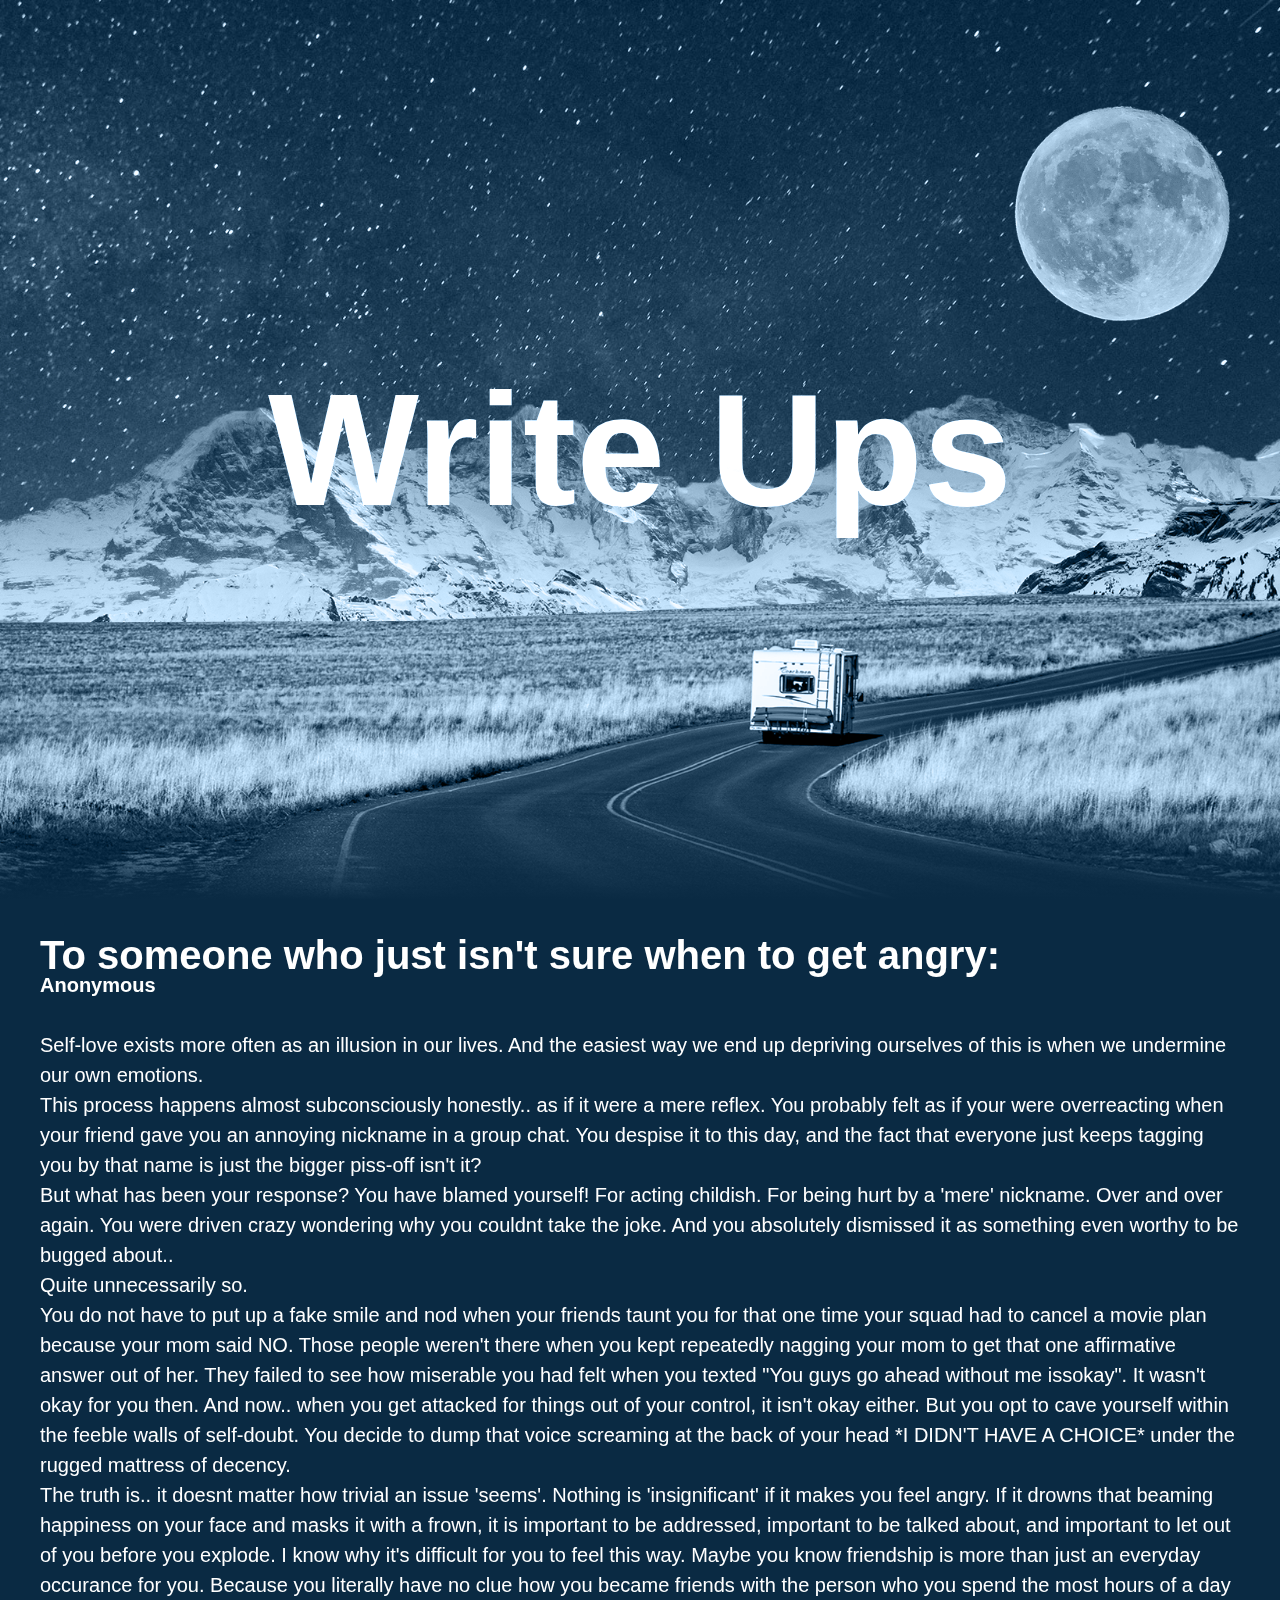
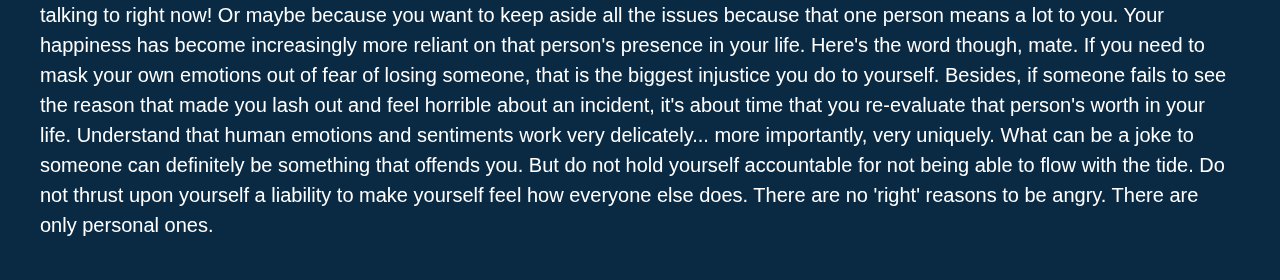
<file: index3.html>
<!doctype html>
<html>
    <head>
        <title>Creative Minds</title>
        <link rel="stylesheet" type="text/css" href="style3.css">
    </head>
<body>
    <section>
        <img src="bg.jpg" id="bg">
        <img src="moon.png" id="moon">
        <img src="mountain.png" id="mountain">
        <img src="road.png" id="road">
        <h2 id="text">Write Ups</h2>
    </section>
    <script type="text/javascript">
        let bg = document.getElementById("bg");
        let moon = document.getElementById("moon");
        let mountain = document.getElementById("mountain");
        let road = document.getElementById("road");
        let text= document.getElementById("text"); 
        
        window.addEventListener('scroll', function(){
            var value = window.scrollY;
            
            bg.style.top = value * 0.5 + 'px';
            moon.style.left = -value * 0.5 + 'px';
            mountain.style.top = -value * 0.15 + 'px';
            road.style.top = value * 0.15 + 'px';
            text.style.top = value * 1 + 'px';
        })
    </script>
</body>
<body>
    
    <div class="container">
        <h1>To someone who just isn't sure when to get angry:</h1>
        
        <b>Anonymous</b>
        <p>
            <br>
            Self-love exists more often as an illusion in our lives. And the easiest way we end up depriving ourselves of this is when we undermine our own emotions.
        </p>
        <p>
            This process happens almost subconsciously honestly.. as if it were a mere reflex. You probably felt as if your were overreacting when your friend gave you an annoying nickname in a group chat. You despise it to this day, and the fact that everyone just keeps tagging you by that name is just the bigger piss-off isn't it? 
        </p>
        <p>
            But what has been your response? You have blamed yourself! For acting childish. For being hurt by a 'mere' nickname. Over and over again. You were driven crazy wondering why you couldnt take the joke. And you absolutely dismissed it as something even worthy to be bugged about..

        </p>
        <p>
            Quite unnecessarily so.
        </p>
        <p>
            You do not have to put up a fake smile and nod when your friends taunt you for that one time your squad had to cancel a movie plan because your mom said NO. Those people weren't there when you kept repeatedly nagging your mom to get that one affirmative answer out of her. They failed to see how miserable you had felt when you texted "You guys go ahead without me issokay". It wasn't okay for you then. And now.. when you get attacked for things out of your control, it isn't okay either. But you opt to cave yourself within the feeble walls of self-doubt. You decide to dump that voice screaming at the back of your head *I DIDN'T HAVE A CHOICE* under the rugged mattress of decency. 
        </p>
        <p>
            The truth is.. it doesnt matter how trivial an issue 'seems'. Nothing is 'insignificant' if it makes you feel angry. If it drowns that beaming happiness on your face and masks it with a frown, it is important to be addressed, important to be talked about, and important to let out of you before you explode.

            I know why it's difficult for you to feel this way. Maybe you know friendship is more than just an everyday occurance for you. Because you literally have no clue how you became friends with the person who you spend the most hours of a day talking to right now! Or maybe because you want to keep aside all the issues because that one person means a lot to you. Your happiness has become increasingly more reliant on that person's presence in your life.

            Here's the word though, mate. If you need to mask your own emotions out of fear of losing someone, that is the biggest injustice you do to yourself. Besides, if someone fails to see the reason that made you lash out and feel horrible about an incident, it's about time that you re-evaluate that person's worth in your life. 

            Understand that human emotions and sentiments work very delicately... more importantly, very uniquely. What can be a joke to someone can definitely be something that offends you. But do not hold yourself accountable for not being able to flow with the tide. Do not thrust upon yourself a liability to make yourself feel how everyone else does. 

            There are no 'right' reasons to be angry. There are only personal ones.
        </p>
    </div>
</body>
</html>
</file>
<file: style.css>
body{
    margin: 0;
    /*  091 Eternal Constance  */
    background-image: linear-gradient(to top, #A60FDE 0%, #537895 100%);
}

:root{
  --primary-gradient:  linear-gradient(to top, #e6e9f0 0%, #eef1f5 100%);
}

.wrapper{
  height: 90vh;
  width: 80vw;
  max-width: 1100px;
  margin: 2rem auto;
  /* 069 Purple Division */
  background-image: linear-gradient(to top, #7028e4 0%, #e5b2ca 100%);
  box-shadow: 1px 3px 20px rgba(0, 0, 0, 0.4);
  border-radius: .2rem;
  position: relative;
}

.mobile-view{
  position: absolute;
  top: 0%;
  display: none;
}
.mobile-view img{
  width: 100%;
}
 .tablet-view{
   position: absolute;
   top: 0%;
   display: none;
}
.tablet-view img{
  width: 100%;
}

.container{
  display: grid;
  grid-template-columns: repeat(2, 1fr);
  overflow: hidden;
  height: 100%;
}

/* Buttons */
.container .title{
  width: 90%;
  height: 20%;
  text-align: center;  
  padding: 2rem 2rem;
  margin: 9rem 0;
  z-index: 9999;
}
.container h1{
  font-family: 'Lexend Deca', sans-serif;
  font-size: 3em;
  color: aliceblue;
}

.container p{
  font-family: 'Segoe', sans-serif;
  color: #ececf0bd;
  font-size: 20px;
}
.container b{
  font-family: 'Segoe', sans-serif;
  color: #ececf0bd;
  font-size: 14px;
}
button{
  font-family: 'Muli', sans-serif;
  color: black;
  font-size: 1rem;
  padding: .8rem 2.3rem;
  margin: 0 .1rem;
  border: 0;
  border-radius: 3rem;
  background: var(--primary-gradient);
  cursor: pointer;
}

.clip-svg {
    clip-path: url(#myClip);
  }


  /***********Car Animation *******/

  
.night{
    height: 560px;
    width: 700px;
    background:url('./assets/background.png');  
    background-size: cover;
    position: relative;
    overflow-x: hidden;
}

.surface{
  height: 140px;
  width: 500%;
  display: block;
  background:url('./assets/Img_02.png');
  position: absolute;
  bottom: 0;
  left: 0px;
  background-repeat: repeat-x;
}

.moveRight{
  animation: moveRight 6s linear infinite;
}

@keyframes moveRight{
  100%{
    transform: translateX(-2950px);
  }
}

/* Made Changes */
.car{
  position: absolute;
  bottom: 43px;
  left: 24%;
}

.suspension{
  animation: suspension 1s linear infinite;
}

@keyframes suspension{
  100%{transform: translateY(-1px);}
  50%{transform: translateY(2px);}
  0%{transform: translateY(-1px);}
}


/* Responsive */
@media only screen and (max-width: 1013px){
  .graphic{
    display: none;
  }
  .container{
    grid-template-columns: 100%;
  }
  .tablet-view{
    display: block;
  }
  .container .title{
    padding: 0 .9rem;
  }
  .container .title h1{
    font-size: 2rem;
  }
  .container .title{
    margin: 3rem 1rem;
  }
}

@media only screen and (max-width: 678px){
  .tablet-view{
    display: none;
  }
  .mobile-view{
    display: block;
  }
}

@media only screen and (max-width: 402px){
  .mobile-view{
    display: none;
  }
  .container .title{
    margin:0;
  }
}
</file>
<file: style2.css>
html, body {
  width: 100%;
  height: 100%;
}

html {
  display: table;
}

body {
  background: #121212;
  background-size: cover;
  display: table-cell;
  vertical-align: middle;
  font-family: "Exo 2", sans-serif;
  background-color: #312e4a;
  color: #d8d8d8;
}
body:before {
  content: "";
  position: fixed;
  top: 0;
  left: 0;
  width: 100%;
  height: 100%;
  background: #000;
  opacity: 0.85;
}

h1, h3, p {
  margin: 0;
  text-transform: uppercase;
}

h1 {
  font-weight: 400;
  color: #fff;
  margin-bottom: 60px;
}

h3 {
  font-size: 1.5rem;
  margin-bottom: 5px;
  color: #fff;
}

p {
  font-size: 0.8rem;
  font-weight: 400;
  letter-spacing: 2px;
}

.wrapper {
  position: relative;
  max-width: 1170px;
  margin: 0 auto;
  padding: 80px 20px;
}

.roll-up {
  overflow: hidden;
  position: relative;
}
.roll-up > span {
  display: inline-block;
  position: relative;
}
.roll-up > span:nth-child(1) {
  transition-delay: 0.03s;
}
.roll-up > span:nth-child(2) {
  transition-delay: 0.06s;
}
.roll-up > span:nth-child(3) {
  transition-delay: 0.09s;
}
.roll-up > span:nth-child(4) {
  transition-delay: 0.12s;
}
.roll-up > span:nth-child(5) {
  transition-delay: 0.15s;
}
.roll-up > span:nth-child(6) {
  transition-delay: 0.18s;
}
.roll-up > span:nth-child(7) {
  transition-delay: 0.21s;
}
.roll-up > span > span {
  display: inline-block;
  transition: 0.6s cubic-bezier(0.7, 0.01, 0.37, 1);
  transition-delay: inherit;
}
.roll-up > span > span:nth-child(1) {
  position: relative;
}
.roll-up > span > span:nth-child(2) {
  position: absolute;
  transform: translateY(100%);
  left: 0;
  color: #16e590;
}

.text-reveal {
  position: relative;
  overflow: hidden;
}
.text-reveal span {
  display: block;
  transition: cubic-bezier(0.7, 0.01, 0.37, 1) 0.6s;
}
.text-reveal > span:nth-child(2) {
  position: absolute;
  top: 0;
  left: 0;
  color: #fff;
}
.text-reveal > span:nth-child(2) > span {
  overflow: hidden;
  transform: translateX(-100%);
}
.text-reveal > span:nth-child(2) > span:nth-child(1) {
  transition-delay: 0.1s;
}
.text-reveal > span:nth-child(2) > span:nth-child(2) {
  transition-delay: 0.2s;
}
.text-reveal > span:nth-child(2) > span:nth-child(3) {
  transition-delay: 0.3s;
}
.text-reveal > span:nth-child(2) > span:nth-child(4) {
  transition-delay: 0.4s;
}
.text-reveal > span:nth-child(2) > span:nth-child(5) {
  transition-delay: 0.5s;
}
.text-reveal > span:nth-child(2) > span:nth-child(6) {
  transition-delay: 0.6s;
}
.text-reveal > span:nth-child(2) > span:nth-child(7) {
  transition-delay: 0.7s;
}
.text-reveal > span:nth-child(2) > span > span {
  transform: translateX(100%);
  transition-delay: inherit;
}

.play-button {
  display: inline-block;
  width: 70px;
  height: 70px;
  transition: 0.5s;
}
.play-button svg {
  overflow: visible;
}
.play-button .polygon {
  fill: #16e590;
  transition: transform 0.5s, fill 0.5s;
  transition-timing-function: cubic-bezier(0.7, 0.01, 0.37, 1);
  transform-origin: 50% 50%;
}

.card {
  display: inline-flex;
  align-items: center;
  justify-content: center;
  position: relative;
  max-width: 370px;
  width: 100%;
  height: 300px;
  padding: 20px;
  box-shadow: 0 16px 24px 2px rgba(0, 0, 0, 0.14), 0 6px 30px 5px rgba(0, 0, 0, 0.12), 0 8px 10px -5px rgba(0, 0, 0, 0.3);
  background-size: cover;
  cursor: pointer;
  margin: 0 100px 60px 0;
}
.card:before {
  content: '';
  display: block;
  height: 100%;
  width: 100%;
  position: absolute;
  background-image: linear-gradient(to bottom, rgba(0, 0, 0, 0) 0%, rgba(0, 0, 0, 0.75) 100%);
}
.card .card__content {
  z-index: 1;
}
.card .card__content .card__content--description {
  position: absolute;
  bottom: 20px;
  right: 0;
  margin-right: -80px;
  text-align: left;
  max-width: 175px;
}
.card:hover .play-button {
  transform: scale(1.1);
}
.card:hover .play-button .polygon {
  transform: translateZ(0px) rotate(90deg);
  fill: #67fbbe;
}
.card:hover .roll-up > span > span:nth-child(1) {
  transform: translateY(-100%);
}
.card:hover .roll-up > span > span:nth-child(2) {
  transform: translateY(0);
}
.card:hover .text-reveal > span:nth-child(2) > span,
.card:hover .text-reveal > span:nth-child(2) > span > span {
  transform: translateX(0);
}
a {
    position: relative;
    top: 10%;
    left: 30%;
    transform: translate(-50%,-50%);
    width: 200px;
    height: 60px;
    text-align: center;
    line-height: 150px;
    color: #fff;
    font-size: 24px;
    text-transform: uppercase;
    text-decoration: none;
    font-family: sans-serif;
    box-sizing: border-box;
    background: linear-gradient(90deg, #03a9f4, #f441a4, #ffeb3b, #03a9f4);
    background-size: 400%;
    border-radius: 30px;
    z-index: 1; 
    margin: 10px;
    padding: 20px;
}
a:hover {
    animation: animate 8s linear infinite;
}
@keyframes animate {
    
     0% {
         background-position: 0%;
     }
     100% {
          background-position: 400%;
     }
}
a:before {
    content: '';
    position: absolute;
    top: -5px;
    bottom: -5px;
    right: -5px;
    left: -5px;
    z-index: -1;
    background: linear-gradient(90deg, #03a9f4, #f441a4, #ffeb3b, #03a9f4);
    background-size: 400%;
    border-radius: 40px;
    filter: blur(20px);
    opacity: 0;
    transition: 0.5s;
}
a:hover:before {
    filter: blur(20px);
    opacity: 1;
    animation: animate 8s linear infinite;
}
button {
    position: absolute;
    top: 10%;
    left: 55%;
    transform: translate(-50%,-50%);
    width: 200px;
    height: 60px;
    text-align: center;
    line-height: 60px;
    color: #fff;
    font-size: 24px;
    text-transform: uppercase;
    text-decoration: none;
    font-family: sans-serif;
    box-sizing: border-box;
    background: linear-gradient(90deg, #03a9f4, #f441a4, #ffeb3b, #03a9f4);
    background-size: 400%;
    border-radius: 30px;
    z-index: 1; 
}
button:hover {
    animation: animate 8s linear infinite;
    cursor: pointer;
}
@keyframes animate {
    
     0% {
         background-position: 0%;
     }
     100% {
          background-position: 400%;
     }
}
button:before {
    content: '';
    position: absolute;
    top: -5px;
    bottom: -5px;
    right: -5px;
    left: -5px;
    z-index: -1;
    background: linear-gradient(90deg, #03a9f4, #f441a4, #ffeb3b, #03a9f4);
    background-size: 400%;
    border-radius: 40px;
    filter: blur(20px);
    opacity: 0;
    transition: 0.5s;
}
button:hover:before {
    filter: blur(20px);
    opacity: 1;
    animation: animate 8s linear infinite;
}
a1{
    position: absolute;
    top: 10%;
    left: 80%;
    transform: translate(-50%,-50%);
    width: 240px;
    height: 60px;
    text-align: center;
    line-height: 60px;
    color: #fff;
    font-size: 24px;
    text-transform: uppercase;
    text-decoration: none;
    font-family: sans-serif;
    box-sizing: border-box;
    background: linear-gradient(90deg, #03a9f4, #f441a4, #ffeb3b, #03a9f4);
    background-size: 400%;
    border-radius: 30px;
    z-index: 1; 
}
a1:hover {
    animation: animate 8s linear infinite;
    cursor: pointer;
}
@keyframes animate {
    
     0% {
         background-position: 0%;
     }
     100% {
          background-position: 400%;
     }
}
a1:before {
    content: '';
    position: absolute;
    top: -5px;
    bottom: -5px;
    right: -5px;
    left: -5px;
    z-index: -1;
    background: linear-gradient(90deg, #03a9f4, #f441a4, #ffeb3b, #03a9f4);
    background-size: 400%;
    border-radius: 40px;
    filter: blur(20px);
    opacity: 0;
    transition: 0.5s;
}
a1:hover:before {
    filter: blur(20px);
    opacity: 1;
    animation: animate 8s linear infinite;
}
</file>
<file: style3.css>
*
{
    margin: 0;
    padding: 0;
    font-family: 'Poppins', sans-serif;
}
body
{
    background: #0a2a43;
    min-height: 1500px;
}
section
{
    position: relative;
    width: 100%;
    height: 100vh;
    overflow: hidden;
    display: flex;
    justify-content: center;
    align-items: center;
}
section:before
{
    content: '';
    position: absolute;
    bottom: 0;
    width: 100%;
    height: 100px;
    background: linear-gradient(to top, #0a2a43, transparent);
    z-index: 10000;
}
section:after
{
    content: '';
    position: absolute;
    top: 0;
    left: 0;
    width: 100%;
    height: 100%;
    background: #0a2a43;
    z-index: 10000;
    mix-blend-mode: color;
}
section img
{
    position: absolute;
    top: 0;
    left: 0;
    width: 100%;
    height: 100%;
    object-fit: cover;
    pointer-events: none;
}
#text
{
    position: relative;
    color: #fff;
    font-size: 10em;
    z-index: 1;
}
#road
{
    z-index: 2;
}
.container {
    z-index: 2;
    position: absolute;
    top: 100vh;
    background: transparent;
    line-height: 30px;
    font-size:20px;
    padding: 40px;
    color: white;
}
</file>
